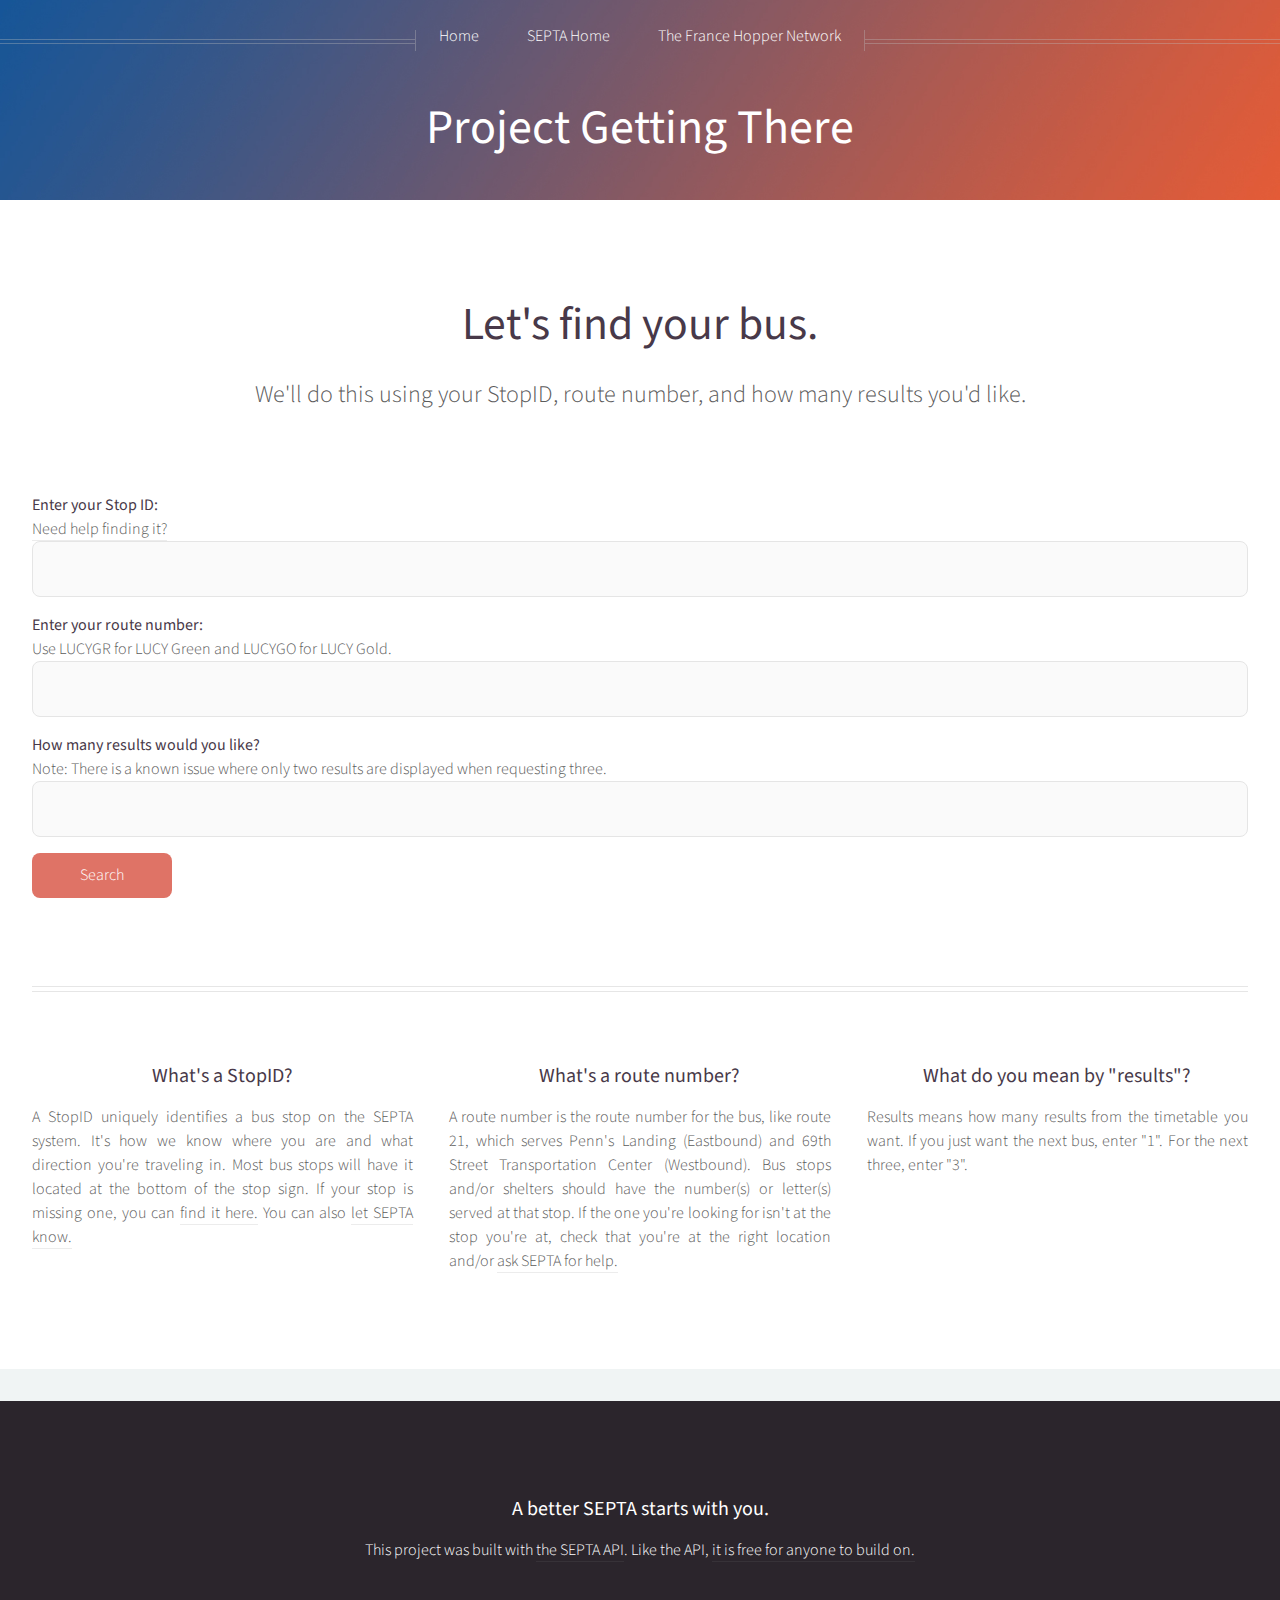
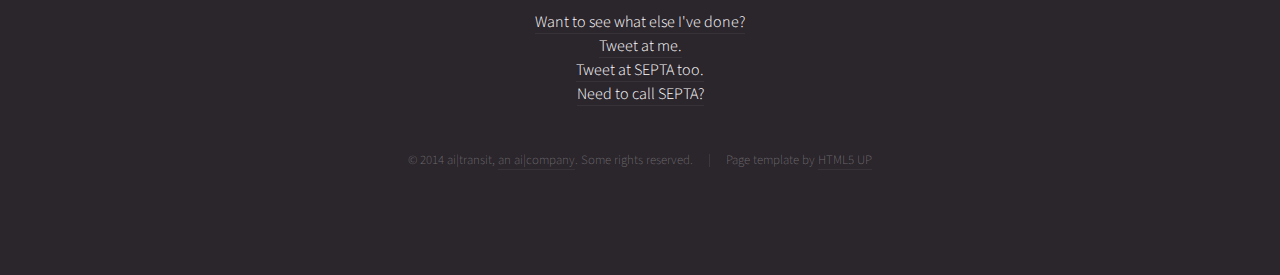
<file: index.html>
<!DOCTYPE HTML>
<!--
	Helios by HTML5 UP
	html5up.net | @n33co
	Free for personal and commercial use under the CCA 3.0 license (html5up.net/license)
-->
<html>
	<head>
		<title>Project Getting There | Home</title>
		<meta http-equiv="content-type" content="text/html; charset=utf-8" />
		<meta name="description" content="Find the next scheduled arrivals for your SEPTA bus." />
		<meta name="keywords" content="SEPTA, Philadelphia, schedules, lookup, find, bus, transit" />
		<!--[if lte IE 8]><script src="css/ie/html5shiv.js"></script><![endif]-->
		<script src="js/jquery.min.js"></script>
		<script src="js/jquery.dropotron.min.js"></script>
		<script src="js/jquery.scrolly.min.js"></script>
		<script src="js/jquery.onvisible.min.js"></script>
		<script src="js/skel.min.js"></script>
		<script src="js/skel-layers.min.js"></script>
		<script src="js/init.js"></script>
		<noscript>
			<link rel="stylesheet" href="css/skel.css" />
			<link rel="stylesheet" href="css/style.css" />
			<link rel="stylesheet" href="css/style-desktop.css" />
			<link rel="stylesheet" href="css/style-noscript.css" />
		</noscript>
		<!--[if lte IE 8]><link rel="stylesheet" href="css/ie/v8.css" /><![endif]-->
	</head>
	<body class="no-sidebar">

		<!-- Header -->
			<div id="header">

				<!-- Inner -->
					<div class="inner">
						<header>
							<h1><a href="index.html" id="logo">Project Getting There</a></h1>
						</header>
					</div>
				
				<!-- Nav -->
					<nav id="nav">
						<ul>
							<li><a href="index.html">Home</a></li>
							<li><a href="http://septa.org">SEPTA Home</a></li>
							<li><a href="http://fhnwrk.com">The France Hopper Network</a></li>
						</ul>
					</nav>

			</div>
			
		<!-- Main -->
			<div class="wrapper style1">

				<div class="container">
					<article id="main" class="special">
						<header>
							<h2>Let's find your bus.</h2>
							<p>
								We'll do this using your StopID, route number, and how many results you'd like.
							</p>
						</header>
						<section>
							<form action="results.php" name="input">
							<p>
								<strong>Enter your Stop ID:</strong><br />
								<a href="http://www3.septa.org/stops/" target="_blank">Need help finding it?</a><br />
								<input type="text" name="stopID" class="input">
							</p>
							<p>
								<strong>Enter your route number:</strong><br/ >
								Use LUCYGR for LUCY Green and LUCYGO for LUCY Gold.<br />
								<!-- Coming soon -->
								<!-- Leave blank if you don't want to fliter by route<br /> -->
								<input type="text" name="routeNo" class="input">
							</p>
							<p>
								<strong>How many results would you like?</strong><br />
								Note: There is a known issue where only two results are displayed when requesting three.<br />
								<input type="text" name="arrivalsLimit" class="input">
							</p>
							<p><input type="submit" value="Search" method="GET" formaction="results.php" /></p>
							</form>
						</section>
					</article>
					<hr />
					<div class="row">
						<article class="4u special">
							<header>
								<h3>What's a StopID?</h3>
							</header>
							<p>
								A StopID uniquely identifies a bus stop on the SEPTA system. It's how we know where you are and what direction you're traveling in. Most bus stops will have it located at the bottom of the stop sign. If your stop is missing one, you can <a href="http://www3.septa.org/stops/" target="_blank">find it here.</a> You can also <a href="http://twitter.com/septa_social" target="_blank">let SEPTA know.</a>
							</p>
						</article>
						<article class="4u special">	
							<header>
								<h3>What's a route number?</h3>
							</header>
							<p>
								A route number is the route number for the bus, like route 21, which serves Penn's Landing (Eastbound) and 69th Street Transportation Center (Westbound). Bus stops and/or shelters should have the number(s) or letter(s) served at that stop. If the one you're looking for isn't at the stop you're at, check that you're at the right location and/or <a href="http://twitter.com/septa_social" target="_blank">ask SEPTA for help.</a>
							</p>
						</article>
						<article class="4u special">
							
							<header>
								<h3>What do you mean by "results"?</h3>
							</header>
							<p>
								Results means how many results from the timetable you want. If you just want the next bus, enter "1". For the next three, enter "3".
							</p>
						</article>
					</div>
				</div>

			</div>

		<!-- Footer -->
			<div id="footer">
				<div class="container">
					<div class="row">
						<div class="12u">
							<!-- Contact -->
								<section class="contact">
									<header>
										<h3>A better SEPTA starts with you.</h3>
									</header>
									<p>This project was built with <a href="http://www3.septa.org/api/" target="_blank">the SEPTA API</a>. Like the API, <a href="https://github.com/francehopper/Project-Getting-There" target="_blank">it is free for anyone to build on.</a></p>
									<ul>
									<li><a href="http://fhnwrk.com/projects" target="_blank">Want to see what else I've done?</a></li>
									<li><a href="https://twitter.com/francehopper" target="_blank">Tweet at me.</a></li>
									<li><a href="http://twitter.com/septa_social" target="_blank">Tweet at SEPTA too.</a></li>
									<li><a href="tel:+12155807800">Need to call SEPTA?</a></li>
									</ul>
								</section>
							
							<!-- Copyright -->
								<div class="copyright">
									<ul class="menu">
										<li>&copy; 2014 ai|transit, <a href="http://fhnwrk.com/about/company/" target="_blank">an ai|company</a>. Some rights reserved.</li><li>Page template by <a href="http://html5up.net" target="_blank">HTML5 UP</a></li>
									</ul>
								</div>
							
						</div>
					
					</div>
				</div>
			</div>

	</body>
</html>
</file>
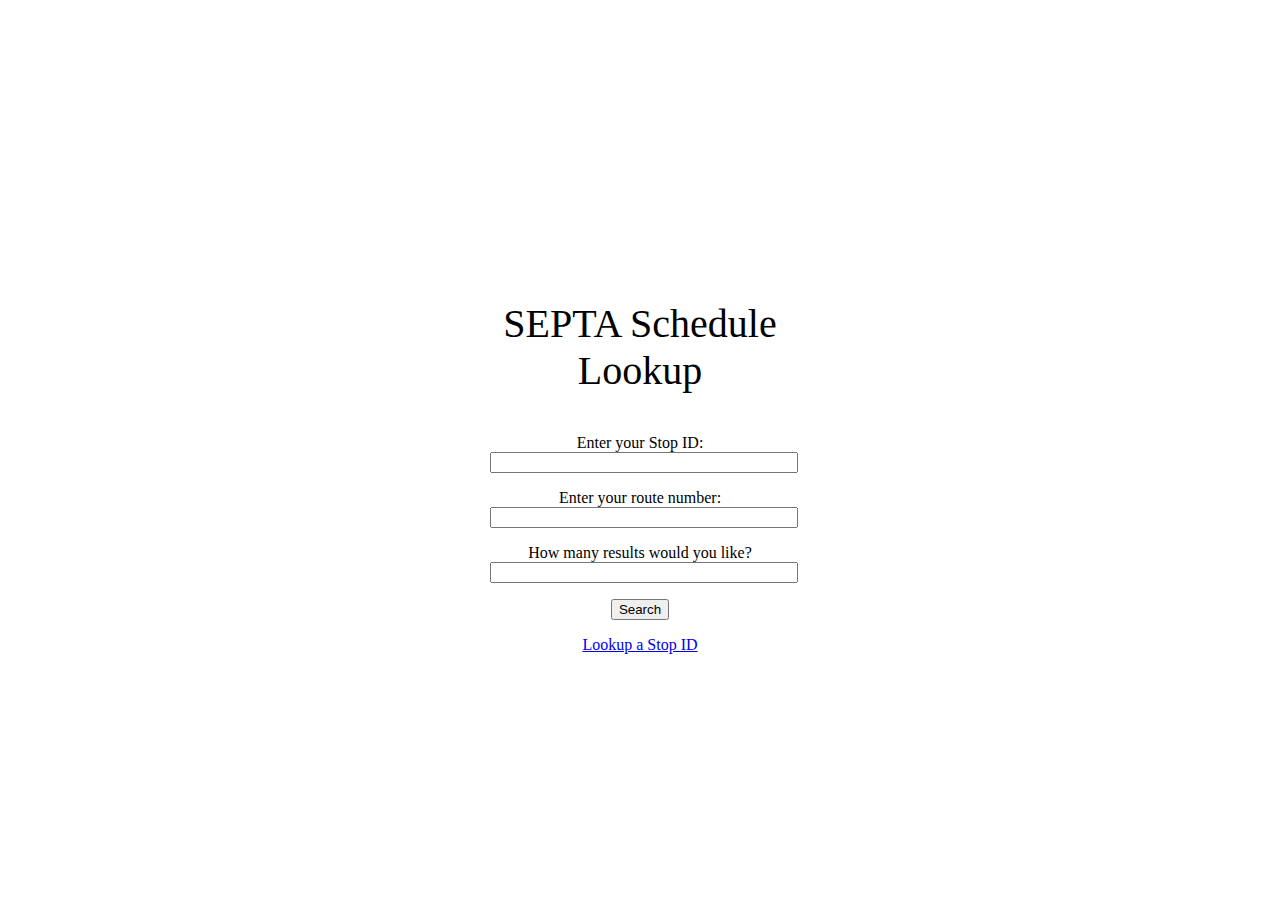
<file: classic/index.html>
<!DOCTYPE html>
<html>
<head>
<link rel="stylesheet" type="text/css" href="main.css">
<title>Project Getting There</title>
</head>
<body>
<div class="div">
	<form action="results.php" name="input">
		<p class="search">SEPTA Schedule Lookup</p> 
		<p>Enter your Stop ID: <input type="text" name="stopID" class="input"><br /></p>
		<p>Enter your route number: <input type="text" name="routeNo" class="input"><br /></p>
		<p>How many results would you like? <input type="text" name="arrivalsLimit" class="input"><br /></p>
		<p><input type="submit" value="Search" method="GET" formaction="results.php" /></p>
		<p><a href="http://www3.septa.org/stops/">Lookup a Stop ID</a></p>
	</form>
	<!-- <img src="test.gif"> -->
<!-- 	<p>Designed and engineered by Gregory Woods and <a href="http://twitter.com/francehopper">Stephen Weber</a> in Philadelphia.</p>
	<p>Powered by the Twitter API, TwitterOAuth, OS X Yosemite SE, and XAMPP.</p> -->
</div>

</body>
</html>
</file>
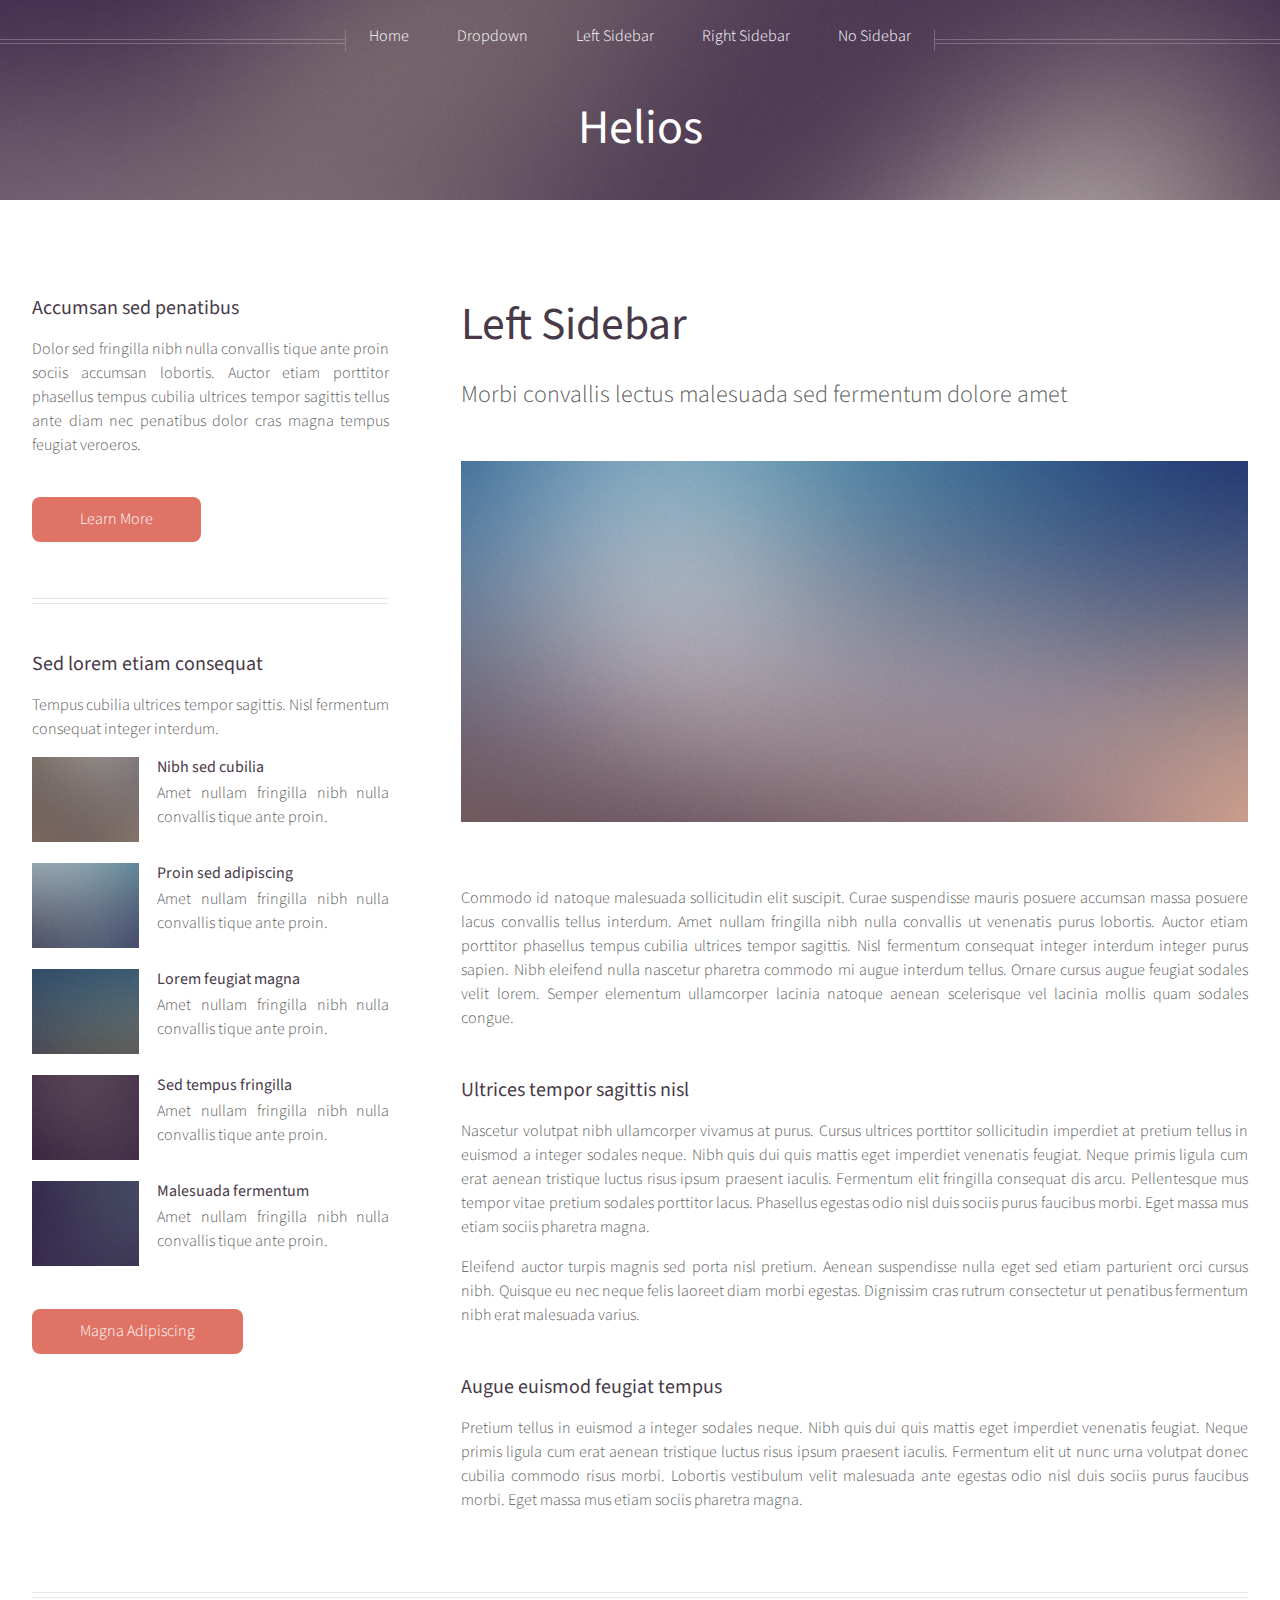
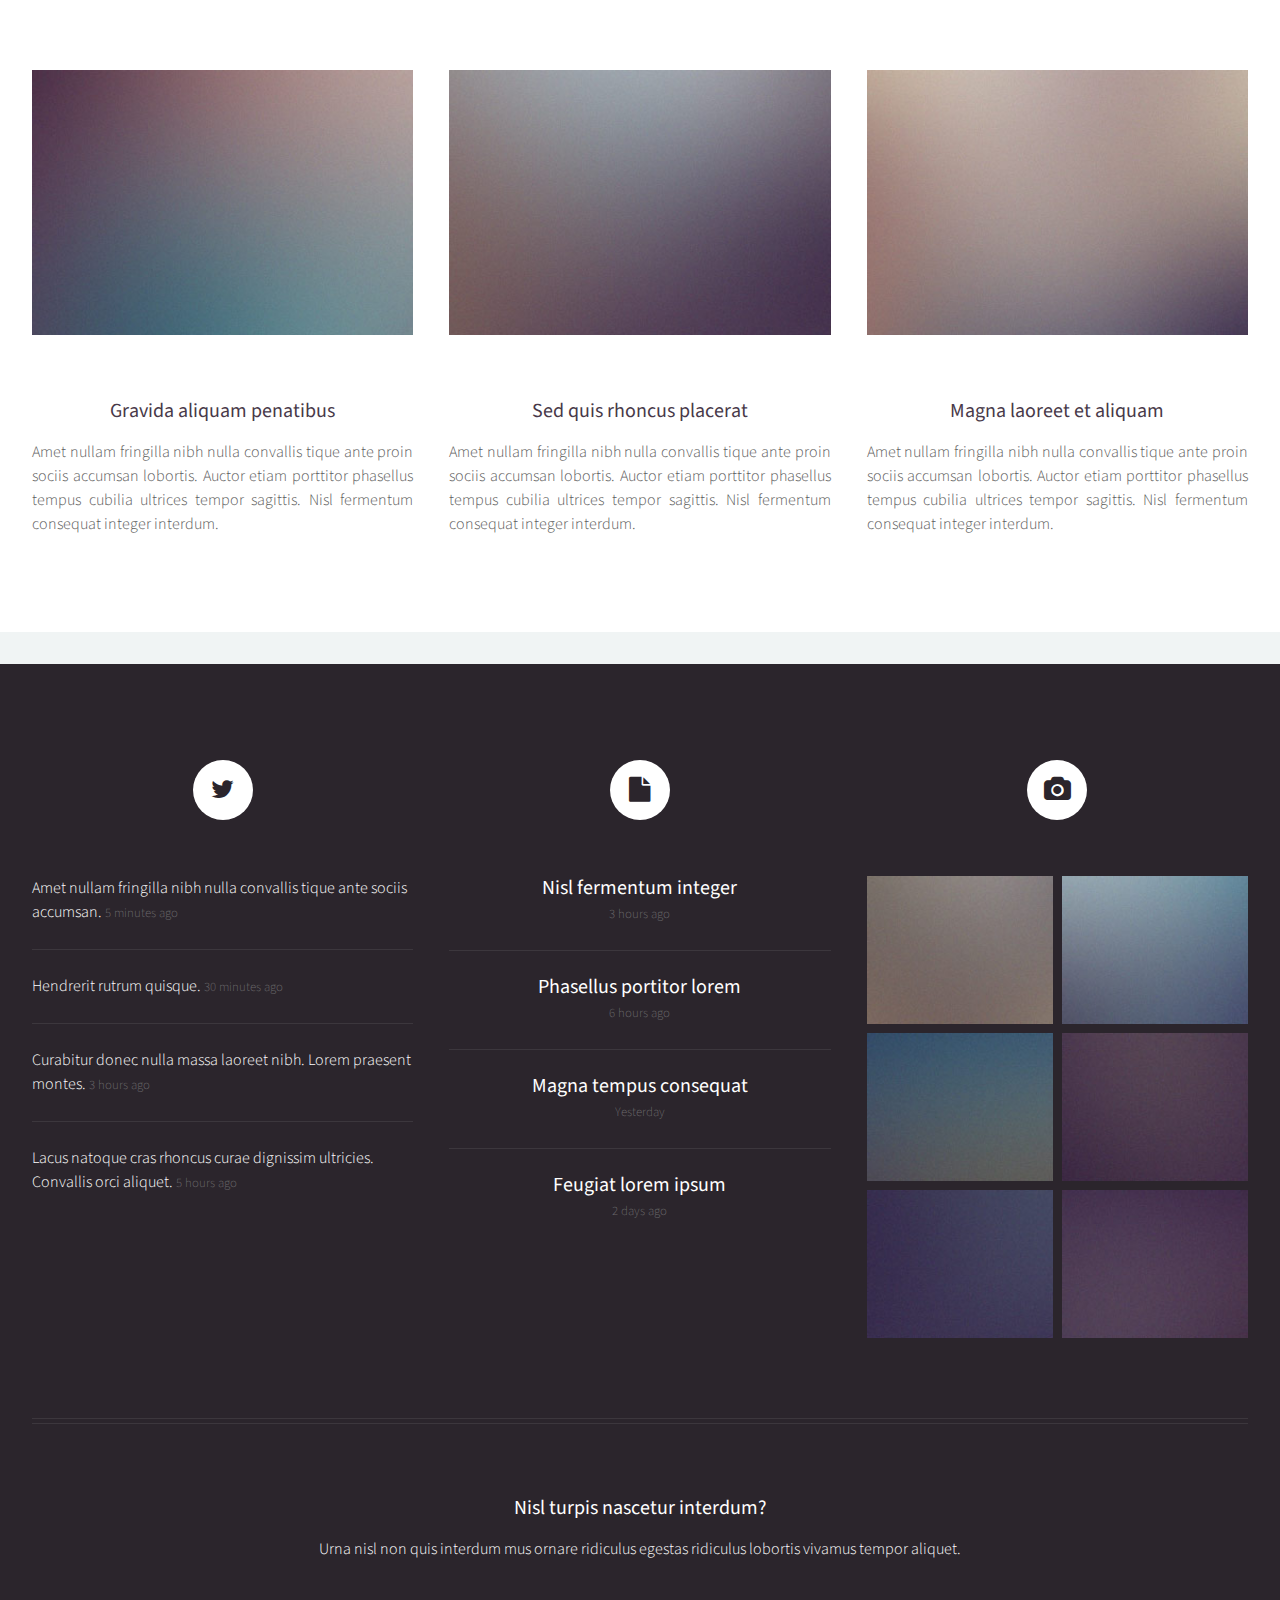
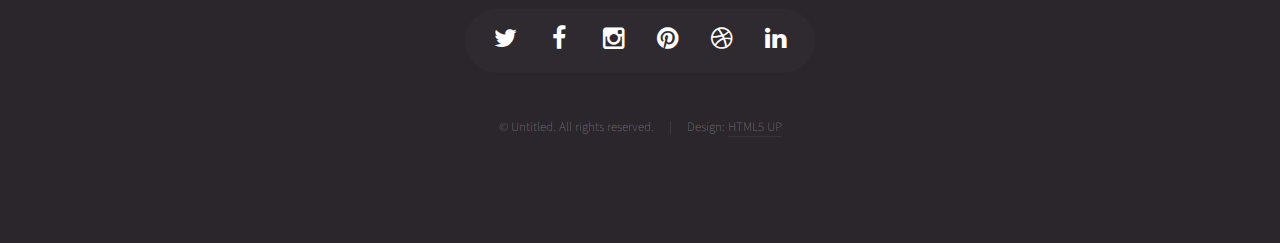
<file: Mod/left-sidebar.html>
<!DOCTYPE HTML>
<!--
	Helios by HTML5 UP
	html5up.net | @n33co
	Free for personal and commercial use under the CCA 3.0 license (html5up.net/license)
-->
<html>
	<head>
		<title>Left Sidebar - Helios by HTML5 UP</title>
		<meta http-equiv="content-type" content="text/html; charset=utf-8" />
		<meta name="description" content="" />
		<meta name="keywords" content="" />
		<!--[if lte IE 8]><script src="css/ie/html5shiv.js"></script><![endif]-->
		<script src="js/jquery.min.js"></script>
		<script src="js/jquery.dropotron.min.js"></script>
		<script src="js/jquery.scrolly.min.js"></script>
		<script src="js/jquery.onvisible.min.js"></script>
		<script src="js/skel.min.js"></script>
		<script src="js/skel-layers.min.js"></script>
		<script src="js/init.js"></script>
		<noscript>
			<link rel="stylesheet" href="css/skel.css" />
			<link rel="stylesheet" href="css/style.css" />
			<link rel="stylesheet" href="css/style-desktop.css" />
			<link rel="stylesheet" href="css/style-noscript.css" />
		</noscript>
		<!--[if lte IE 8]><link rel="stylesheet" href="css/ie/v8.css" /><![endif]-->
	</head>
	<body class="left-sidebar">

		<!-- Header -->
			<div id="header">

				<!-- Inner -->
					<div class="inner">
						<header>
							<h1><a href="index.html" id="logo">Helios</a></h1>
						</header>
					</div>
				
				<!-- Nav -->
					<nav id="nav">
						<ul>
							<li><a href="index.html">Home</a></li>
							<li>
								<a href="">Dropdown</a>
								<ul>
									<li><a href="#">Lorem ipsum dolor</a></li>
									<li><a href="#">Magna phasellus</a></li>
									<li><a href="#">Etiam dolore nisl</a></li>
									<li>
										<a href="">And a submenu &hellip;</a>
										<ul>
											<li><a href="#">Lorem ipsum dolor</a></li>
											<li><a href="#">Phasellus consequat</a></li>
											<li><a href="#">Magna phasellus</a></li>
											<li><a href="#">Etiam dolore nisl</a></li>
										</ul>
									</li>
									<li><a href="#">Veroeros feugiat</a></li>
								</ul>
							</li>
							<li><a href="left-sidebar.html">Left Sidebar</a></li>
							<li><a href="right-sidebar.html">Right Sidebar</a></li>
							<li><a href="no-sidebar.html">No Sidebar</a></li>
						</ul>
					</nav>

			</div>
			
		<!-- Main -->
			<div class="wrapper style1">

				<div class="container">
					<div class="row double">
						<div class="4u" id="sidebar">
							<hr class="first" />
							<section>
								<header>
									<h3><a href="#">Accumsan sed penatibus</a></h3>
								</header>
								<p>
									Dolor sed fringilla nibh nulla convallis tique ante proin sociis accumsan lobortis. Auctor etiam
									porttitor phasellus tempus cubilia ultrices tempor sagittis  tellus ante diam nec penatibus dolor cras
									magna tempus feugiat veroeros.
								</p>
								<footer>
									<a href="#" class="button">Learn More</a>
								</footer>
							</section>
							<hr />
							<section>
								<header>
									<h3><a href="#">Sed lorem etiam consequat</a></h3>
								</header>
								<p>
									Tempus cubilia ultrices tempor sagittis. Nisl fermentum consequat integer interdum.
								</p>
								<div class="row half no-collapse">
									<div class="4u">
										<a href="#" class="image fit"><img src="images/pic10.jpg" alt="" /></a>
									</div>
									<div class="8u">
										<h4>Nibh sed cubilia</h4>
										<p>
											Amet nullam fringilla nibh nulla convallis tique ante proin.
										</p>
									</div>
								</div>
								<div class="row half no-collapse">
									<div class="4u">
										<a href="#" class="image fit"><img src="images/pic11.jpg" alt="" /></a>
									</div>
									<div class="8u">
										<h4>Proin sed adipiscing</h4>
										<p>
											Amet nullam fringilla nibh nulla convallis tique ante proin.
										</p>
									</div>
								</div>
								<div class="row half no-collapse">
									<div class="4u">
										<a href="#" class="image fit"><img src="images/pic12.jpg" alt="" /></a>
									</div>
									<div class="8u">
										<h4>Lorem feugiat magna</h4>
										<p>
											Amet nullam fringilla nibh nulla convallis tique ante proin.
										</p>
									</div>
								</div>
								<div class="row half no-collapse">
									<div class="4u">
										<a href="#" class="image fit"><img src="images/pic13.jpg" alt="" /></a>
									</div>
									<div class="8u">
										<h4>Sed tempus fringilla</h4>
										<p>
											Amet nullam fringilla nibh nulla convallis tique ante proin.
										</p>
									</div>
								</div>
								<div class="row half no-collapse">
									<div class="4u">
										<a href="#" class="image fit"><img src="images/pic14.jpg" alt="" /></a>
									</div>
									<div class="8u">
										<h4>Malesuada fermentum</h4>
										<p>
											Amet nullam fringilla nibh nulla convallis tique ante proin.
										</p>
									</div>
								</div>
								<footer>
									<a href="#" class="button">Magna Adipiscing</a>
								</footer>
							</section>
						</div>
						<div class="8u skel-cell-important" id="content">
							<article id="main">
								<header>
									<h2><a href="#">Left Sidebar</a></h2>
									<p>
										Morbi convallis lectus malesuada sed fermentum dolore amet
									</p>
								</header>
								<a href="#" class="image featured"><img src="images/pic06.jpg" alt="" /></a>
								<p>
									Commodo id natoque malesuada sollicitudin elit suscipit. Curae suspendisse mauris posuere accumsan massa 
									posuere lacus convallis tellus interdum. Amet nullam fringilla nibh nulla convallis ut venenatis purus 
									lobortis. Auctor etiam porttitor phasellus tempus cubilia ultrices tempor sagittis. Nisl fermentum 
									consequat integer interdum integer purus sapien. Nibh eleifend nulla nascetur pharetra commodo mi augue 
									interdum tellus. Ornare cursus augue feugiat sodales velit lorem. Semper elementum ullamcorper lacinia 
									natoque aenean scelerisque vel lacinia mollis quam sodales congue.
								</p>
								<section>
									<header>
										<h3>Ultrices tempor sagittis nisl</h3>
									</header>
									<p>
										Nascetur volutpat nibh ullamcorper vivamus at purus. Cursus ultrices porttitor sollicitudin imperdiet
										at pretium tellus in euismod a integer sodales neque. Nibh quis dui quis mattis eget imperdiet venenatis 
										feugiat. Neque primis ligula cum erat aenean tristique luctus risus ipsum praesent iaculis. Fermentum elit 
										fringilla consequat dis arcu. Pellentesque mus tempor vitae pretium sodales porttitor lacus. Phasellus 
										egestas odio nisl duis sociis purus faucibus morbi. Eget massa mus etiam sociis pharetra magna. 
									</p>
									<p>
										Eleifend auctor turpis magnis sed porta nisl pretium. Aenean suspendisse nulla eget sed etiam parturient 
										orci cursus nibh. Quisque eu nec neque felis laoreet diam morbi egestas. Dignissim cras rutrum consectetur 
										ut penatibus fermentum nibh erat malesuada varius. 
									</p>
								</section>
								<section>
									<header>
										<h3>Augue euismod feugiat tempus</h3>
									</header>
									<p>
										Pretium tellus in euismod a integer sodales neque. Nibh quis dui quis mattis eget imperdiet venenatis 
										feugiat. Neque primis ligula cum erat aenean tristique luctus risus ipsum praesent iaculis. Fermentum elit 
										ut nunc urna volutpat donec cubilia commodo risus morbi. Lobortis vestibulum velit malesuada ante 
										egestas odio nisl duis sociis purus faucibus morbi. Eget massa mus etiam sociis pharetra magna. 
									</p>
								</section>
							</article>
						</div>
					</div>
					<hr />
					<div class="row">
						<article class="4u special">
							<a href="#" class="image featured"><img src="images/pic07.jpg" alt="" /></a>
							<header>
								<h3><a href="#">Gravida aliquam penatibus</a></h3>
							</header>
							<p>
								Amet nullam fringilla nibh nulla convallis tique ante proin sociis accumsan lobortis. Auctor etiam
								porttitor phasellus tempus cubilia ultrices tempor sagittis. Nisl fermentum consequat integer interdum.
							</p>
						</article>
						<article class="4u special">
							<a href="#" class="image featured"><img src="images/pic08.jpg" alt="" /></a>
							<header>
								<h3><a href="#">Sed quis rhoncus placerat</a></h3>
							</header>
							<p>
								Amet nullam fringilla nibh nulla convallis tique ante proin sociis accumsan lobortis. Auctor etiam
								porttitor phasellus tempus cubilia ultrices tempor sagittis. Nisl fermentum consequat integer interdum.
							</p>
						</article>
						<article class="4u special">
							<a href="#" class="image featured"><img src="images/pic09.jpg" alt="" /></a>
							<header>
								<h3><a href="#">Magna laoreet et aliquam</a></h3>
							</header>
							<p>
								Amet nullam fringilla nibh nulla convallis tique ante proin sociis accumsan lobortis. Auctor etiam
								porttitor phasellus tempus cubilia ultrices tempor sagittis. Nisl fermentum consequat integer interdum.
							</p>
						</article>
					</div>
				</div>

			</div>

		<!-- Footer -->
			<div id="footer">
				<div class="container">
					<div class="row">
						
						<!-- Tweets -->
							<section class="4u">
								<header>
									<h2 class="icon fa-twitter circled"><span class="label">Tweets</span></h2>
								</header>
								<ul class="divided">
									<li>
										<article class="tweet">
											Amet nullam fringilla nibh nulla convallis tique ante sociis accumsan.
											<span class="timestamp">5 minutes ago</span>
										</article>
									</li>
									<li>
										<article class="tweet">
											Hendrerit rutrum quisque.
											<span class="timestamp">30 minutes ago</span>
										</article>
									</li>
									<li>
										<article class="tweet">
											Curabitur donec nulla massa laoreet nibh. Lorem praesent montes.
											<span class="timestamp">3 hours ago</span>
										</article>
									</li>
									<li>
										<article class="tweet">
											Lacus natoque cras rhoncus curae dignissim ultricies. Convallis orci aliquet.
											<span class="timestamp">5 hours ago</span>
										</article>
									</li>
								</ul>
							</section>

						<!-- Posts -->
							<section class="4u">
								<header>
									<h2 class="icon fa-file circled"><span class="label">Posts</span></h2>
								</header>
								<ul class="divided">
									<li>
										<article class="post stub">
											<header>
												<h3><a href="#">Nisl fermentum integer</a></h3>
											</header>
											<span class="timestamp">3 hours ago</span>
										</article>
									</li>
									<li>
										<article class="post stub">
											<header>
												<h3><a href="#">Phasellus portitor lorem</a></h3>
											</header>
											<span class="timestamp">6 hours ago</span>
										</article>
									</li>
									<li>
										<article class="post stub">
											<header>
												<h3><a href="#">Magna tempus consequat</a></h3>
											</header>
											<span class="timestamp">Yesterday</span>
										</article>
									</li>
									<li>
										<article class="post stub">
											<header>
												<h3><a href="#">Feugiat lorem ipsum</a></h3>
											</header>
											<span class="timestamp">2 days ago</span>
										</article>
									</li>
								</ul>
							</section>

						<!-- Photos -->
							<section class="4u">
								<header>
									<h2 class="icon fa-camera circled"><span class="label">Photos</span></h2>
								</header>
								<div class="row quarter no-collapse">
									<div class="6u">
										<a href="#" class="image fit"><img src="images/pic10.jpg" alt="" /></a>
									</div>
									<div class="6u">
										<a href="#" class="image fit"><img src="images/pic11.jpg" alt="" /></a>
									</div>
								</div>
								<div class="row quarter no-collapse">
									<div class="6u">
										<a href="#" class="image fit"><img src="images/pic12.jpg" alt="" /></a>
									</div>
									<div class="6u">
										<a href="#" class="image fit"><img src="images/pic13.jpg" alt="" /></a>
									</div>
								</div>
								<div class="row quarter no-collapse">
									<div class="6u">
										<a href="#" class="image fit"><img src="images/pic14.jpg" alt="" /></a>
									</div>
									<div class="6u">
										<a href="#" class="image fit"><img src="images/pic15.jpg" alt="" /></a>
									</div>
								</div>
							</section>

					</div>
					<hr />
					<div class="row">
						<div class="12u">
							
							<!-- Contact -->
								<section class="contact">
									<header>
										<h3>Nisl turpis nascetur interdum?</h3>
									</header>
									<p>Urna nisl non quis interdum mus ornare ridiculus egestas ridiculus lobortis vivamus tempor aliquet.</p>
									<ul class="icons">
										<li><a href="#" class="icon fa-twitter"><span class="label">Twitter</span></a></li>
										<li><a href="#" class="icon fa-facebook"><span class="label">Facebook</span></a></li>
										<li><a href="#" class="icon fa-instagram"><span class="label">Instagram</span></a></li>
										<li><a href="#" class="icon fa-pinterest"><span class="label">Pinterest</span></a></li>
										<li><a href="#" class="icon fa-dribbble"><span class="label">Dribbble</span></a></li>
										<li><a href="#" class="icon fa-linkedin"><span class="label">Linkedin</span></a></li>
									</ul>
								</section>
							
							<!-- Copyright -->
								<div class="copyright">
									<ul class="menu">
										<li>&copy; Untitled. All rights reserved.</li><li>Design: <a href="http://html5up.net">HTML5 UP</a></li>
									</ul>
								</div>
							
						</div>
					
					</div>
				</div>
			</div>

	</body>
</html>
</file>
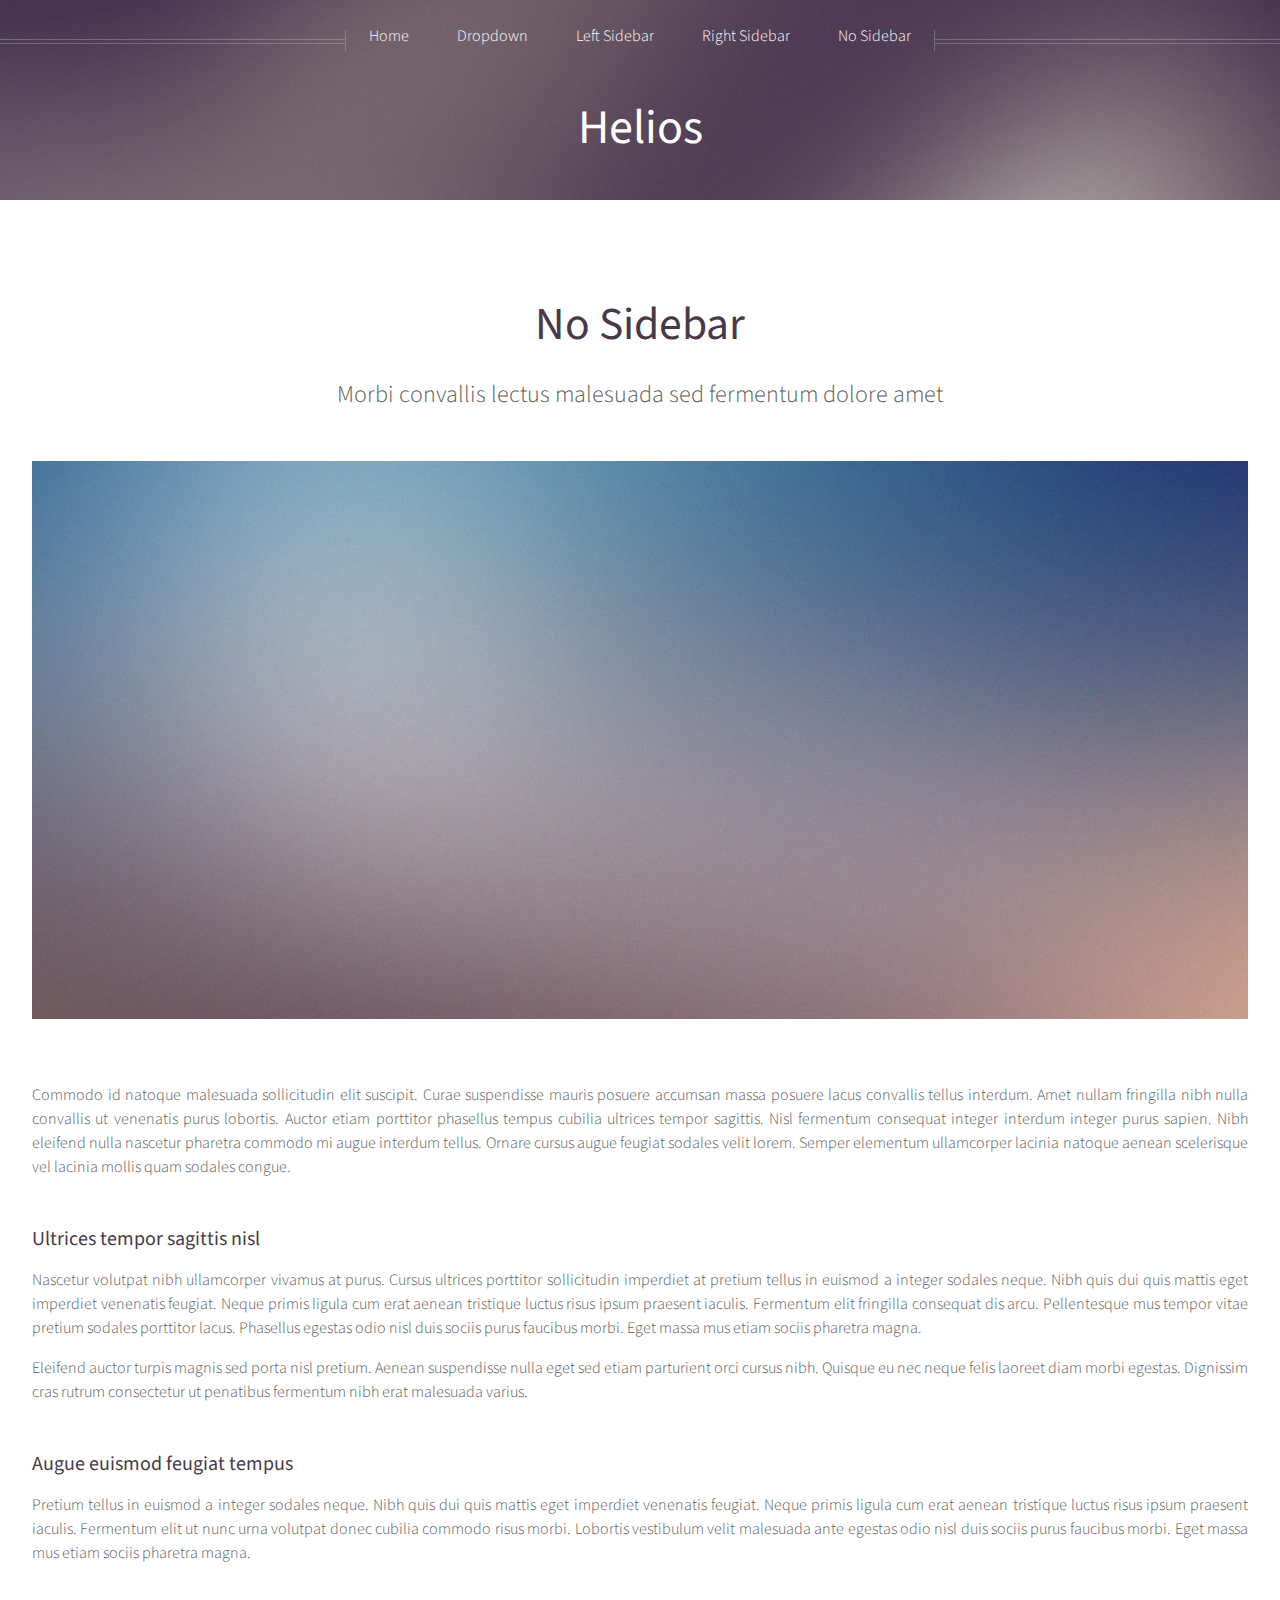
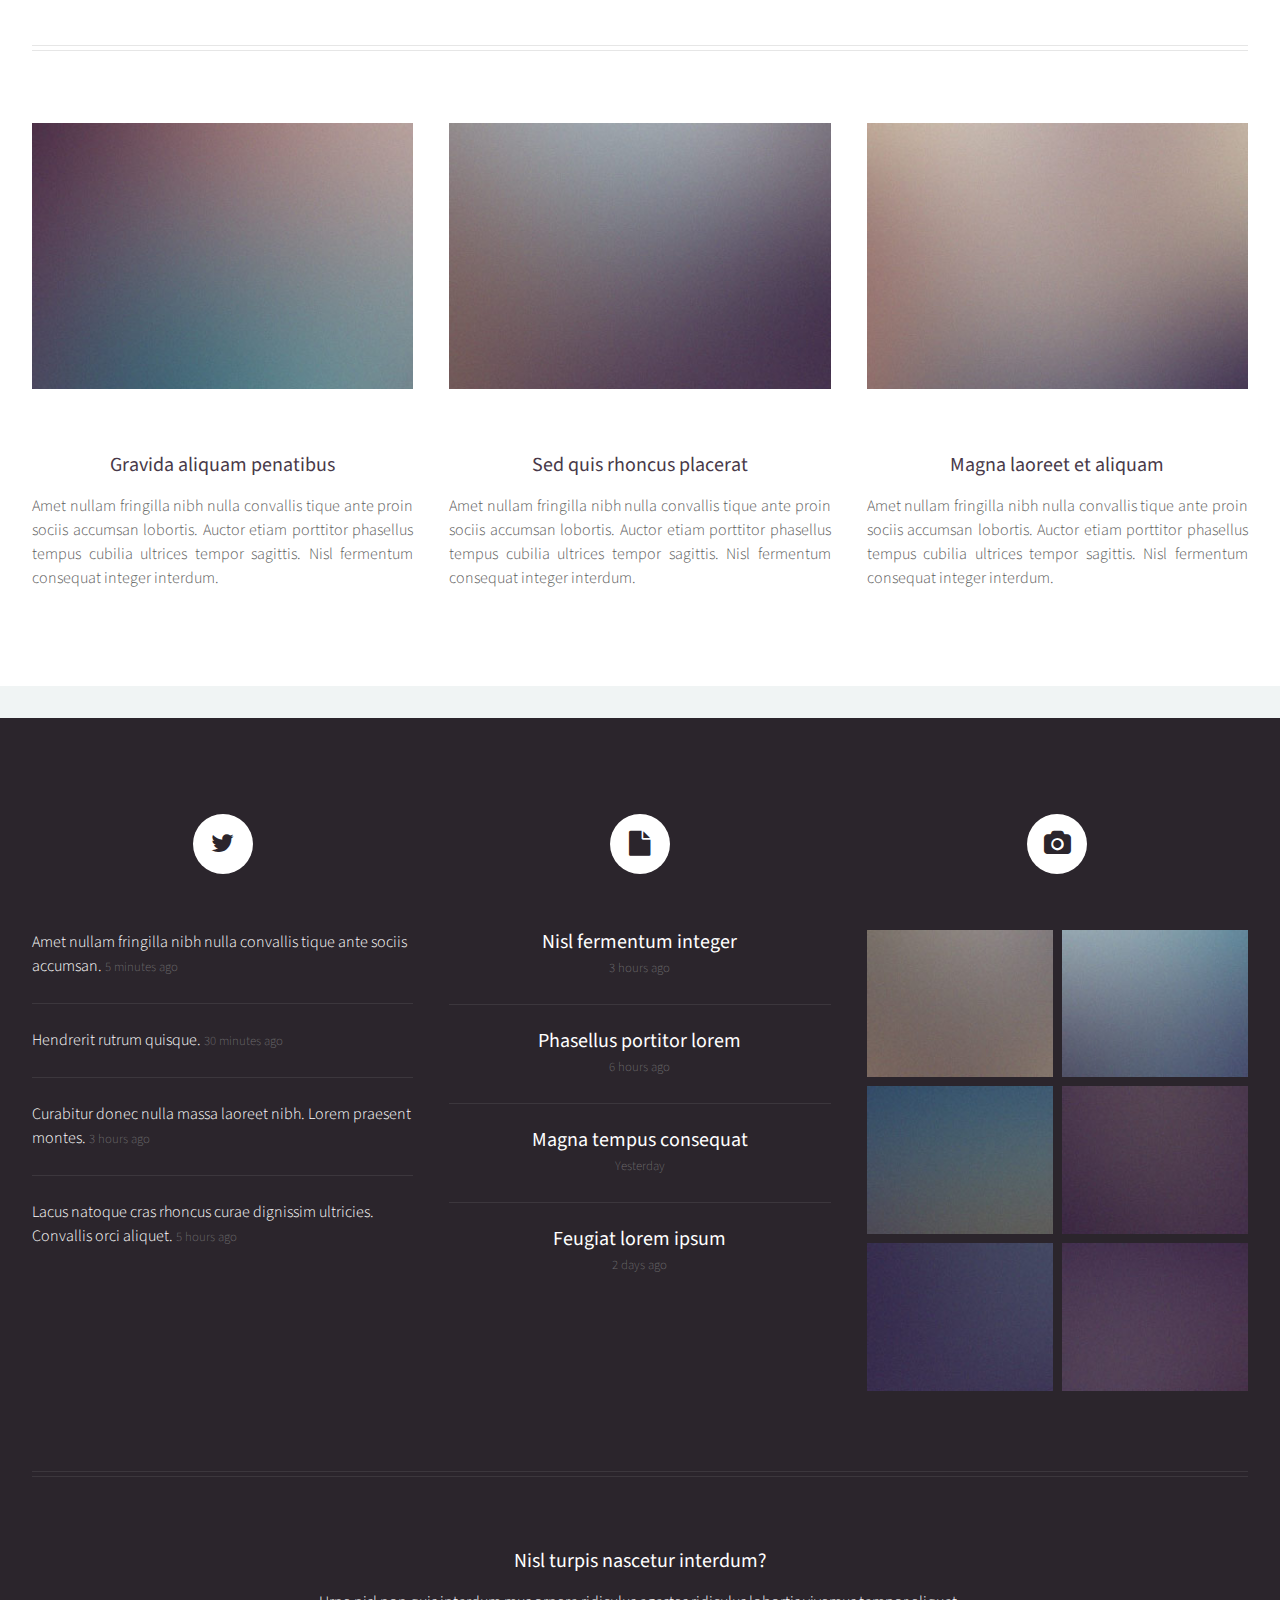
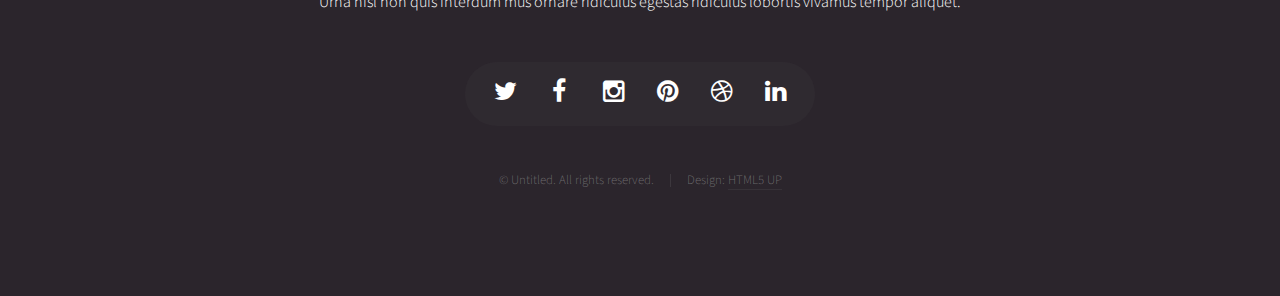
<file: Mod/no-sidebar.html>
<!DOCTYPE HTML>
<!--
	Helios by HTML5 UP
	html5up.net | @n33co
	Free for personal and commercial use under the CCA 3.0 license (html5up.net/license)
-->
<html>
	<head>
		<title>No Sidebar - Helios by HTML5 UP</title>
		<meta http-equiv="content-type" content="text/html; charset=utf-8" />
		<meta name="description" content="" />
		<meta name="keywords" content="" />
		<!--[if lte IE 8]><script src="css/ie/html5shiv.js"></script><![endif]-->
		<script src="js/jquery.min.js"></script>
		<script src="js/jquery.dropotron.min.js"></script>
		<script src="js/jquery.scrolly.min.js"></script>
		<script src="js/jquery.onvisible.min.js"></script>
		<script src="js/skel.min.js"></script>
		<script src="js/skel-layers.min.js"></script>
		<script src="js/init.js"></script>
		<noscript>
			<link rel="stylesheet" href="css/skel.css" />
			<link rel="stylesheet" href="css/style.css" />
			<link rel="stylesheet" href="css/style-desktop.css" />
			<link rel="stylesheet" href="css/style-noscript.css" />
		</noscript>
		<!--[if lte IE 8]><link rel="stylesheet" href="css/ie/v8.css" /><![endif]-->
	</head>
	<body class="no-sidebar">

		<!-- Header -->
			<div id="header">

				<!-- Inner -->
					<div class="inner">
						<header>
							<h1><a href="index.html" id="logo">Helios</a></h1>
						</header>
					</div>
				
				<!-- Nav -->
					<nav id="nav">
						<ul>
							<li><a href="index.html">Home</a></li>
							<li>
								<a href="">Dropdown</a>
								<ul>
									<li><a href="#">Lorem ipsum dolor</a></li>
									<li><a href="#">Magna phasellus</a></li>
									<li><a href="#">Etiam dolore nisl</a></li>
									<li>
										<a href="">And a submenu &hellip;</a>
										<ul>
											<li><a href="#">Lorem ipsum dolor</a></li>
											<li><a href="#">Phasellus consequat</a></li>
											<li><a href="#">Magna phasellus</a></li>
											<li><a href="#">Etiam dolore nisl</a></li>
										</ul>
									</li>
									<li><a href="#">Veroeros feugiat</a></li>
								</ul>
							</li>
							<li><a href="left-sidebar.html">Left Sidebar</a></li>
							<li><a href="right-sidebar.html">Right Sidebar</a></li>
							<li><a href="no-sidebar.html">No Sidebar</a></li>
						</ul>
					</nav>

			</div>
			
		<!-- Main -->
			<div class="wrapper style1">

				<div class="container">
					<article id="main" class="special">
						<header>
							<h2><a href="#">No Sidebar</a></h2>
							<p>
								Morbi convallis lectus malesuada sed fermentum dolore amet
							</p>
						</header>
						<a href="#" class="image featured"><img src="images/pic06.jpg" alt="" /></a>
						<p>
							Commodo id natoque malesuada sollicitudin elit suscipit. Curae suspendisse mauris posuere accumsan massa 
							posuere lacus convallis tellus interdum. Amet nullam fringilla nibh nulla convallis ut venenatis purus 
							lobortis. Auctor etiam porttitor phasellus tempus cubilia ultrices tempor sagittis. Nisl fermentum 
							consequat integer interdum integer purus sapien. Nibh eleifend nulla nascetur pharetra commodo mi augue 
							interdum tellus. Ornare cursus augue feugiat sodales velit lorem. Semper elementum ullamcorper lacinia 
							natoque aenean scelerisque vel lacinia mollis quam sodales congue.
						</p>
						<section>
							<header>
								<h3>Ultrices tempor sagittis nisl</h3>
							</header>
							<p>
								Nascetur volutpat nibh ullamcorper vivamus at purus. Cursus ultrices porttitor sollicitudin imperdiet
								at pretium tellus in euismod a integer sodales neque. Nibh quis dui quis mattis eget imperdiet venenatis 
								feugiat. Neque primis ligula cum erat aenean tristique luctus risus ipsum praesent iaculis. Fermentum elit 
								fringilla consequat dis arcu. Pellentesque mus tempor vitae pretium sodales porttitor lacus. Phasellus 
								egestas odio nisl duis sociis purus faucibus morbi. Eget massa mus etiam sociis pharetra magna. 
							</p>
							<p>
								Eleifend auctor turpis magnis sed porta nisl pretium. Aenean suspendisse nulla eget sed etiam parturient 
								orci cursus nibh. Quisque eu nec neque felis laoreet diam morbi egestas. Dignissim cras rutrum consectetur 
								ut penatibus fermentum nibh erat malesuada varius. 
							</p>
						</section>
						<section>
							<header>
								<h3>Augue euismod feugiat tempus</h3>
							</header>
							<p>
								Pretium tellus in euismod a integer sodales neque. Nibh quis dui quis mattis eget imperdiet venenatis 
								feugiat. Neque primis ligula cum erat aenean tristique luctus risus ipsum praesent iaculis. Fermentum elit 
								ut nunc urna volutpat donec cubilia commodo risus morbi. Lobortis vestibulum velit malesuada ante 
								egestas odio nisl duis sociis purus faucibus morbi. Eget massa mus etiam sociis pharetra magna. 
							</p>
						</section>
					</article>
					<hr />
					<div class="row">
						<article class="4u special">
							<a href="#" class="image featured"><img src="images/pic07.jpg" alt="" /></a>
							<header>
								<h3><a href="#">Gravida aliquam penatibus</a></h3>
							</header>
							<p>
								Amet nullam fringilla nibh nulla convallis tique ante proin sociis accumsan lobortis. Auctor etiam
								porttitor phasellus tempus cubilia ultrices tempor sagittis. Nisl fermentum consequat integer interdum.
							</p>
						</article>
						<article class="4u special">
							<a href="#" class="image featured"><img src="images/pic08.jpg" alt="" /></a>
							<header>
								<h3><a href="#">Sed quis rhoncus placerat</a></h3>
							</header>
							<p>
								Amet nullam fringilla nibh nulla convallis tique ante proin sociis accumsan lobortis. Auctor etiam
								porttitor phasellus tempus cubilia ultrices tempor sagittis. Nisl fermentum consequat integer interdum.
							</p>
						</article>
						<article class="4u special">
							<a href="#" class="image featured"><img src="images/pic09.jpg" alt="" /></a>
							<header>
								<h3><a href="#">Magna laoreet et aliquam</a></h3>
							</header>
							<p>
								Amet nullam fringilla nibh nulla convallis tique ante proin sociis accumsan lobortis. Auctor etiam
								porttitor phasellus tempus cubilia ultrices tempor sagittis. Nisl fermentum consequat integer interdum.
							</p>
						</article>
					</div>
				</div>

			</div>

		<!-- Footer -->
			<div id="footer">
				<div class="container">
					<div class="row">
						
						<!-- Tweets -->
							<section class="4u">
								<header>
									<h2 class="icon fa-twitter circled"><span class="label">Tweets</span></h2>
								</header>
								<ul class="divided">
									<li>
										<article class="tweet">
											Amet nullam fringilla nibh nulla convallis tique ante sociis accumsan.
											<span class="timestamp">5 minutes ago</span>
										</article>
									</li>
									<li>
										<article class="tweet">
											Hendrerit rutrum quisque.
											<span class="timestamp">30 minutes ago</span>
										</article>
									</li>
									<li>
										<article class="tweet">
											Curabitur donec nulla massa laoreet nibh. Lorem praesent montes.
											<span class="timestamp">3 hours ago</span>
										</article>
									</li>
									<li>
										<article class="tweet">
											Lacus natoque cras rhoncus curae dignissim ultricies. Convallis orci aliquet.
											<span class="timestamp">5 hours ago</span>
										</article>
									</li>
								</ul>
							</section>

						<!-- Posts -->
							<section class="4u">
								<header>
									<h2 class="icon fa-file circled"><span class="label">Posts</span></h2>
								</header>
								<ul class="divided">
									<li>
										<article class="post stub">
											<header>
												<h3><a href="#">Nisl fermentum integer</a></h3>
											</header>
											<span class="timestamp">3 hours ago</span>
										</article>
									</li>
									<li>
										<article class="post stub">
											<header>
												<h3><a href="#">Phasellus portitor lorem</a></h3>
											</header>
											<span class="timestamp">6 hours ago</span>
										</article>
									</li>
									<li>
										<article class="post stub">
											<header>
												<h3><a href="#">Magna tempus consequat</a></h3>
											</header>
											<span class="timestamp">Yesterday</span>
										</article>
									</li>
									<li>
										<article class="post stub">
											<header>
												<h3><a href="#">Feugiat lorem ipsum</a></h3>
											</header>
											<span class="timestamp">2 days ago</span>
										</article>
									</li>
								</ul>
							</section>

						<!-- Photos -->
							<section class="4u">
								<header>
									<h2 class="icon fa-camera circled"><span class="label">Photos</span></h2>
								</header>
								<div class="row quarter no-collapse">
									<div class="6u">
										<a href="#" class="image fit"><img src="images/pic10.jpg" alt="" /></a>
									</div>
									<div class="6u">
										<a href="#" class="image fit"><img src="images/pic11.jpg" alt="" /></a>
									</div>
								</div>
								<div class="row quarter no-collapse">
									<div class="6u">
										<a href="#" class="image fit"><img src="images/pic12.jpg" alt="" /></a>
									</div>
									<div class="6u">
										<a href="#" class="image fit"><img src="images/pic13.jpg" alt="" /></a>
									</div>
								</div>
								<div class="row quarter no-collapse">
									<div class="6u">
										<a href="#" class="image fit"><img src="images/pic14.jpg" alt="" /></a>
									</div>
									<div class="6u">
										<a href="#" class="image fit"><img src="images/pic15.jpg" alt="" /></a>
									</div>
								</div>
							</section>

					</div>
					<hr />
					<div class="row">
						<div class="12u">
							
							<!-- Contact -->
								<section class="contact">
									<header>
										<h3>Nisl turpis nascetur interdum?</h3>
									</header>
									<p>Urna nisl non quis interdum mus ornare ridiculus egestas ridiculus lobortis vivamus tempor aliquet.</p>
									<ul class="icons">
										<li><a href="#" class="icon fa-twitter"><span class="label">Twitter</span></a></li>
										<li><a href="#" class="icon fa-facebook"><span class="label">Facebook</span></a></li>
										<li><a href="#" class="icon fa-instagram"><span class="label">Instagram</span></a></li>
										<li><a href="#" class="icon fa-pinterest"><span class="label">Pinterest</span></a></li>
										<li><a href="#" class="icon fa-dribbble"><span class="label">Dribbble</span></a></li>
										<li><a href="#" class="icon fa-linkedin"><span class="label">Linkedin</span></a></li>
									</ul>
								</section>
							
							<!-- Copyright -->
								<div class="copyright">
									<ul class="menu">
										<li>&copy; Untitled. All rights reserved.</li><li>Design: <a href="http://html5up.net">HTML5 UP</a></li>
									</ul>
								</div>
							
						</div>
					
					</div>
				</div>
			</div>

	</body>
</html>
</file>
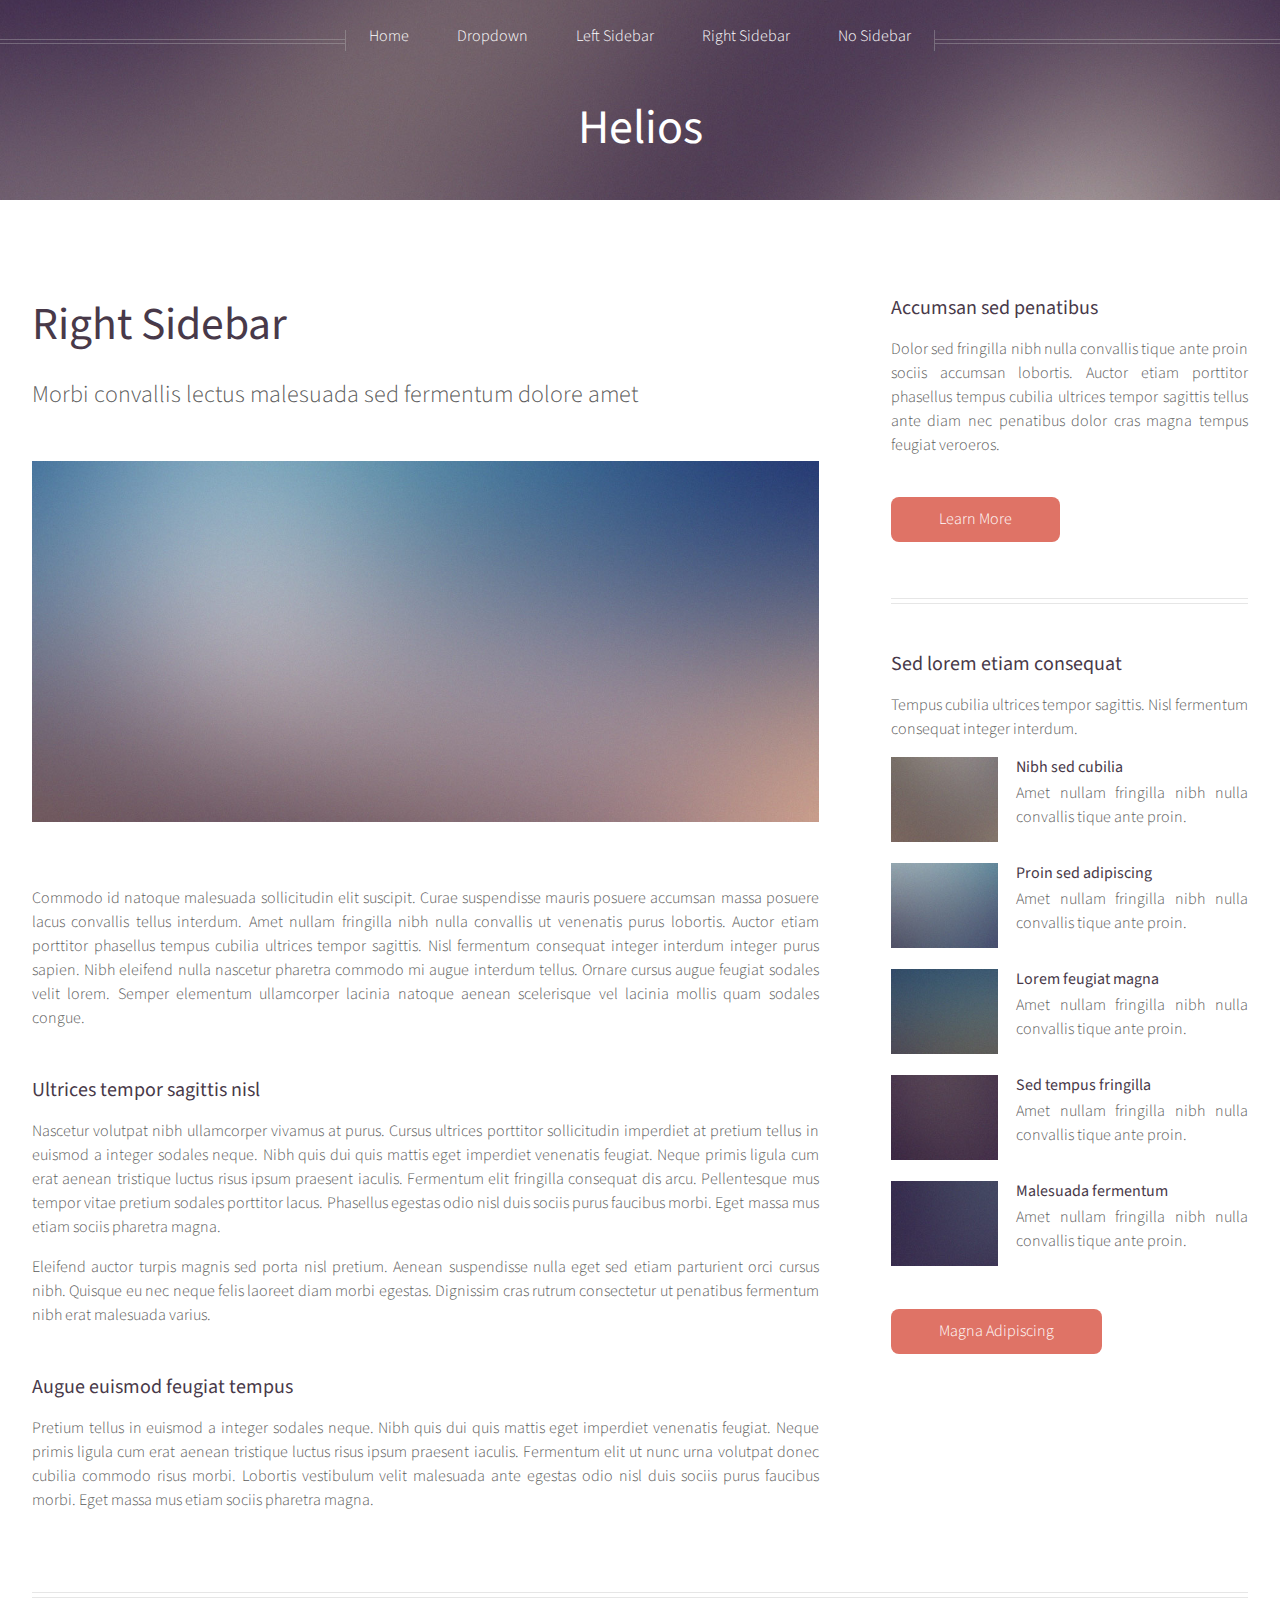
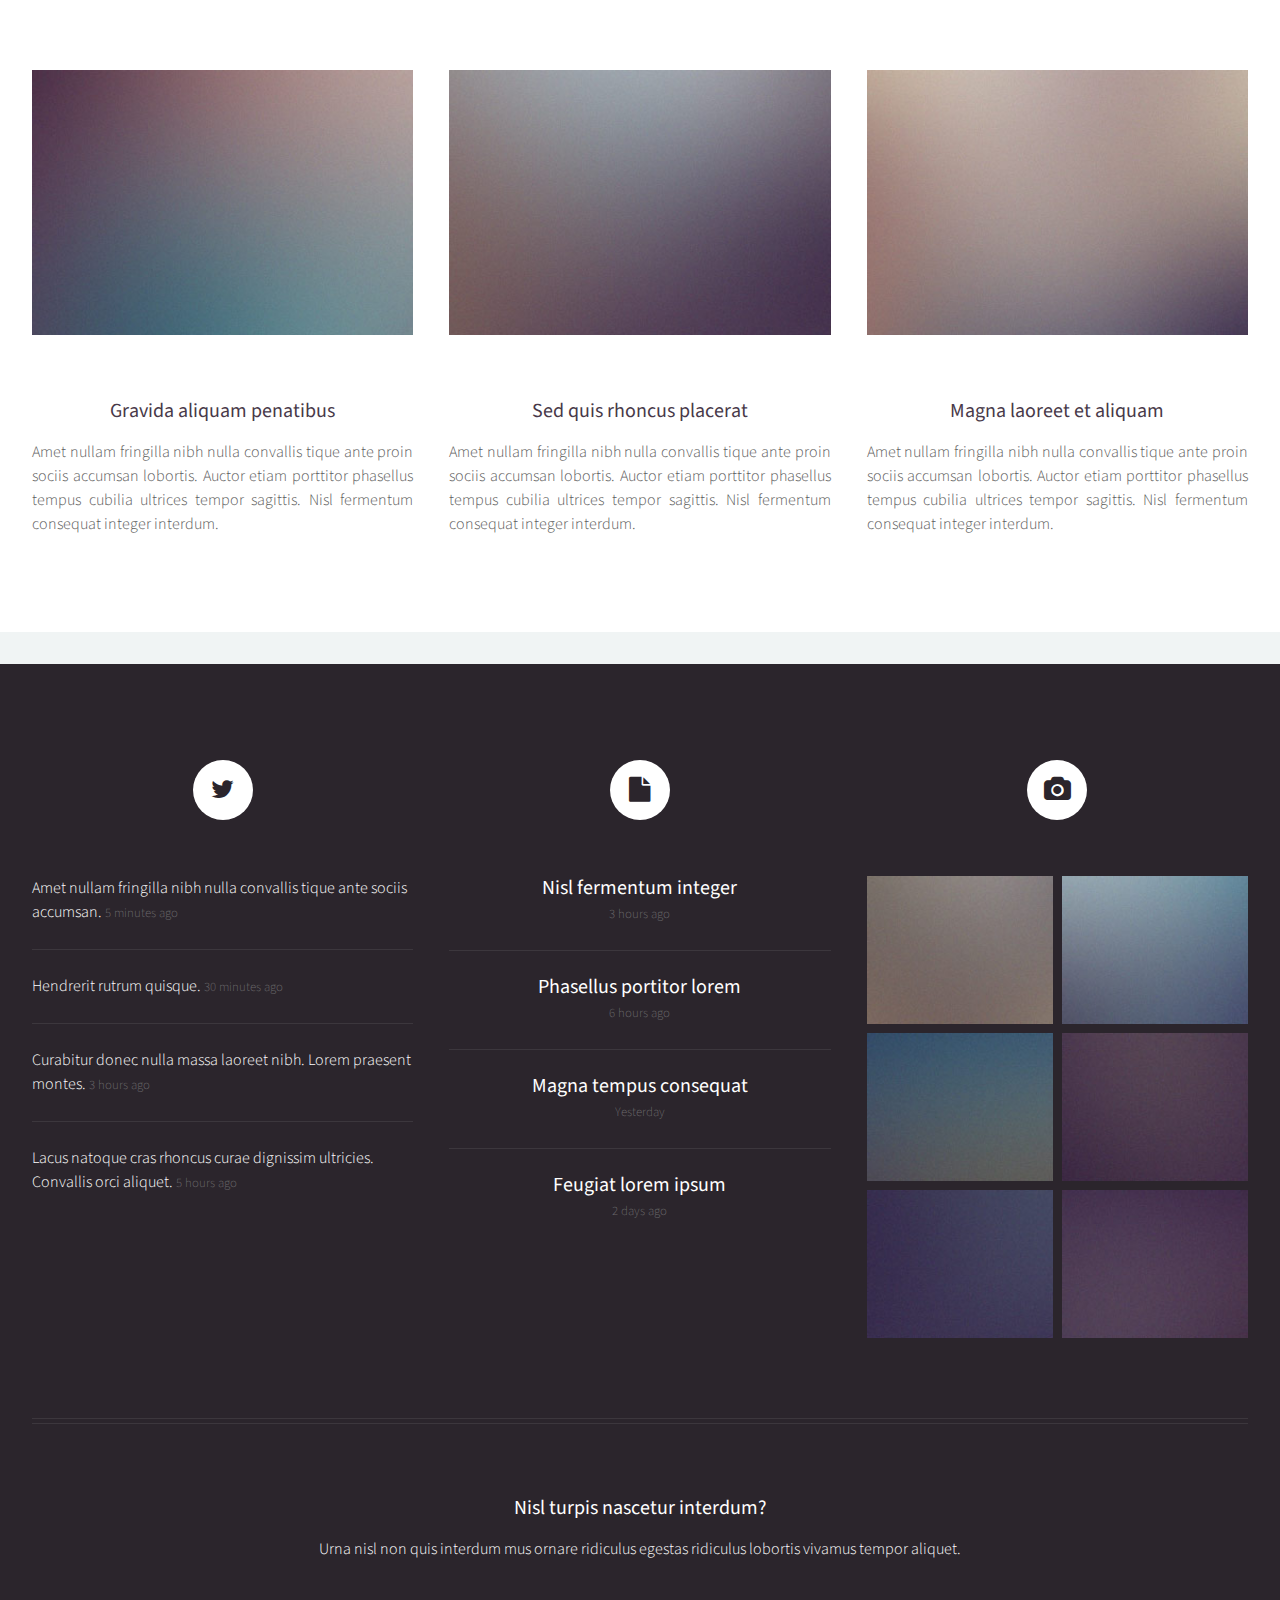
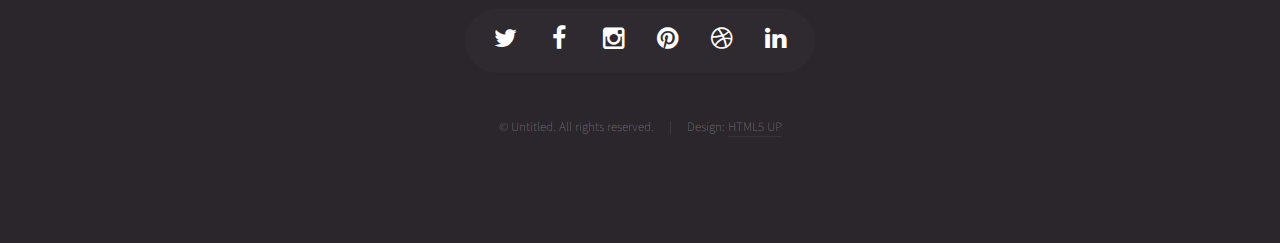
<file: Mod/right-sidebar.html>
<!DOCTYPE HTML>
<!--
	Helios by HTML5 UP
	html5up.net | @n33co
	Free for personal and commercial use under the CCA 3.0 license (html5up.net/license)
-->
<html>
	<head>
		<title>Right Sidebar - Helios by HTML5 UP</title>
		<meta http-equiv="content-type" content="text/html; charset=utf-8" />
		<meta name="description" content="" />
		<meta name="keywords" content="" />
		<!--[if lte IE 8]><script src="css/ie/html5shiv.js"></script><![endif]-->
		<script src="js/jquery.min.js"></script>
		<script src="js/jquery.dropotron.min.js"></script>
		<script src="js/jquery.scrolly.min.js"></script>
		<script src="js/jquery.onvisible.min.js"></script>
		<script src="js/skel.min.js"></script>
		<script src="js/skel-layers.min.js"></script>
		<script src="js/init.js"></script>
		<noscript>
			<link rel="stylesheet" href="css/skel.css" />
			<link rel="stylesheet" href="css/style.css" />
			<link rel="stylesheet" href="css/style-desktop.css" />
			<link rel="stylesheet" href="css/style-noscript.css" />
		</noscript>
		<!--[if lte IE 8]><link rel="stylesheet" href="css/ie/v8.css" /><![endif]-->
	</head>
	<body class="right-sidebar">

		<!-- Header -->
			<div id="header">

				<!-- Inner -->
					<div class="inner">
						<header>
							<h1><a href="index.html" id="logo">Helios</a></h1>
						</header>
					</div>
				
				<!-- Nav -->
					<nav id="nav">
						<ul>
							<li><a href="index.html">Home</a></li>
							<li>
								<a href="">Dropdown</a>
								<ul>
									<li><a href="#">Lorem ipsum dolor</a></li>
									<li><a href="#">Magna phasellus</a></li>
									<li><a href="#">Etiam dolore nisl</a></li>
									<li>
										<a href="">And a submenu &hellip;</a>
										<ul>
											<li><a href="#">Lorem ipsum dolor</a></li>
											<li><a href="#">Phasellus consequat</a></li>
											<li><a href="#">Magna phasellus</a></li>
											<li><a href="#">Etiam dolore nisl</a></li>
										</ul>
									</li>
									<li><a href="#">Veroeros feugiat</a></li>
								</ul>
							</li>
							<li><a href="left-sidebar.html">Left Sidebar</a></li>
							<li><a href="right-sidebar.html">Right Sidebar</a></li>
							<li><a href="no-sidebar.html">No Sidebar</a></li>
						</ul>
					</nav>

			</div>
			
		<!-- Main -->
			<div class="wrapper style1">

				<div class="container">
					<div class="row double">
						<div class="8u" id="content">
							<article id="main">
								<header>
									<h2><a href="#">Right Sidebar</a></h2>
									<p>
										Morbi convallis lectus malesuada sed fermentum dolore amet
									</p>
								</header>
								<a href="#" class="image featured"><img src="images/pic06.jpg" alt="" /></a>
								<p>
									Commodo id natoque malesuada sollicitudin elit suscipit. Curae suspendisse mauris posuere accumsan massa 
									posuere lacus convallis tellus interdum. Amet nullam fringilla nibh nulla convallis ut venenatis purus 
									lobortis. Auctor etiam porttitor phasellus tempus cubilia ultrices tempor sagittis. Nisl fermentum 
									consequat integer interdum integer purus sapien. Nibh eleifend nulla nascetur pharetra commodo mi augue 
									interdum tellus. Ornare cursus augue feugiat sodales velit lorem. Semper elementum ullamcorper lacinia 
									natoque aenean scelerisque vel lacinia mollis quam sodales congue.
								</p>
								<section>
									<header>
										<h3>Ultrices tempor sagittis nisl</h3>
									</header>
									<p>
										Nascetur volutpat nibh ullamcorper vivamus at purus. Cursus ultrices porttitor sollicitudin imperdiet
										at pretium tellus in euismod a integer sodales neque. Nibh quis dui quis mattis eget imperdiet venenatis 
										feugiat. Neque primis ligula cum erat aenean tristique luctus risus ipsum praesent iaculis. Fermentum elit 
										fringilla consequat dis arcu. Pellentesque mus tempor vitae pretium sodales porttitor lacus. Phasellus 
										egestas odio nisl duis sociis purus faucibus morbi. Eget massa mus etiam sociis pharetra magna. 
									</p>
									<p>
										Eleifend auctor turpis magnis sed porta nisl pretium. Aenean suspendisse nulla eget sed etiam parturient 
										orci cursus nibh. Quisque eu nec neque felis laoreet diam morbi egestas. Dignissim cras rutrum consectetur 
										ut penatibus fermentum nibh erat malesuada varius. 
									</p>
								</section>
								<section>
									<header>
										<h3>Augue euismod feugiat tempus</h3>
									</header>
									<p>
										Pretium tellus in euismod a integer sodales neque. Nibh quis dui quis mattis eget imperdiet venenatis 
										feugiat. Neque primis ligula cum erat aenean tristique luctus risus ipsum praesent iaculis. Fermentum elit 
										ut nunc urna volutpat donec cubilia commodo risus morbi. Lobortis vestibulum velit malesuada ante 
										egestas odio nisl duis sociis purus faucibus morbi. Eget massa mus etiam sociis pharetra magna. 
									</p>
								</section>
							</article>
						</div>
						<div class="4u" id="sidebar">
							<hr class="first" />
							<section>
								<header>
									<h3><a href="#">Accumsan sed penatibus</a></h3>
								</header>
								<p>
									Dolor sed fringilla nibh nulla convallis tique ante proin sociis accumsan lobortis. Auctor etiam
									porttitor phasellus tempus cubilia ultrices tempor sagittis  tellus ante diam nec penatibus dolor cras
									magna tempus feugiat veroeros.
								</p>
								<footer>
									<a href="#" class="button">Learn More</a>
								</footer>
							</section>
							<hr />
							<section>
								<header>
									<h3><a href="#">Sed lorem etiam consequat</a></h3>
								</header>
								<p>
									Tempus cubilia ultrices tempor sagittis. Nisl fermentum consequat integer interdum.
								</p>
								<div class="row half no-collapse">
									<div class="4u">
										<a href="#" class="image fit"><img src="images/pic10.jpg" alt="" /></a>
									</div>
									<div class="8u">
										<h4>Nibh sed cubilia</h4>
										<p>
											Amet nullam fringilla nibh nulla convallis tique ante proin.
										</p>
									</div>
								</div>
								<div class="row half no-collapse">
									<div class="4u">
										<a href="#" class="image fit"><img src="images/pic11.jpg" alt="" /></a>
									</div>
									<div class="8u">
										<h4>Proin sed adipiscing</h4>
										<p>
											Amet nullam fringilla nibh nulla convallis tique ante proin.
										</p>
									</div>
								</div>
								<div class="row half no-collapse">
									<div class="4u">
										<a href="#" class="image fit"><img src="images/pic12.jpg" alt="" /></a>
									</div>
									<div class="8u">
										<h4>Lorem feugiat magna</h4>
										<p>
											Amet nullam fringilla nibh nulla convallis tique ante proin.
										</p>
									</div>
								</div>
								<div class="row half no-collapse">
									<div class="4u">
										<a href="#" class="image fit"><img src="images/pic13.jpg" alt="" /></a>
									</div>
									<div class="8u">
										<h4>Sed tempus fringilla</h4>
										<p>
											Amet nullam fringilla nibh nulla convallis tique ante proin.
										</p>
									</div>
								</div>
								<div class="row half no-collapse">
									<div class="4u">
										<a href="#" class="image fit"><img src="images/pic14.jpg" alt="" /></a>
									</div>
									<div class="8u">
										<h4>Malesuada fermentum</h4>
										<p>
											Amet nullam fringilla nibh nulla convallis tique ante proin.
										</p>
									</div>
								</div>
								<footer>
									<a href="#" class="button">Magna Adipiscing</a>
								</footer>
							</section>
						</div>
					</div>
					<hr />
					<div class="row">
						<article class="4u special">
							<a href="#" class="image featured"><img src="images/pic07.jpg" alt="" /></a>
							<header>
								<h3><a href="#">Gravida aliquam penatibus</a></h3>
							</header>
							<p>
								Amet nullam fringilla nibh nulla convallis tique ante proin sociis accumsan lobortis. Auctor etiam
								porttitor phasellus tempus cubilia ultrices tempor sagittis. Nisl fermentum consequat integer interdum.
							</p>
						</article>
						<article class="4u special">
							<a href="#" class="image featured"><img src="images/pic08.jpg" alt="" /></a>
							<header>
								<h3><a href="#">Sed quis rhoncus placerat</a></h3>
							</header>
							<p>
								Amet nullam fringilla nibh nulla convallis tique ante proin sociis accumsan lobortis. Auctor etiam
								porttitor phasellus tempus cubilia ultrices tempor sagittis. Nisl fermentum consequat integer interdum.
							</p>
						</article>
						<article class="4u special">
							<a href="#" class="image featured"><img src="images/pic09.jpg" alt="" /></a>
							<header>
								<h3><a href="#">Magna laoreet et aliquam</a></h3>
							</header>
							<p>
								Amet nullam fringilla nibh nulla convallis tique ante proin sociis accumsan lobortis. Auctor etiam
								porttitor phasellus tempus cubilia ultrices tempor sagittis. Nisl fermentum consequat integer interdum.
							</p>
						</article>
					</div>
				</div>

			</div>

		<!-- Footer -->
			<div id="footer">
				<div class="container">
					<div class="row">
						
						<!-- Tweets -->
							<section class="4u">
								<header>
									<h2 class="icon fa-twitter circled"><span class="label">Tweets</span></h2>
								</header>
								<ul class="divided">
									<li>
										<article class="tweet">
											Amet nullam fringilla nibh nulla convallis tique ante sociis accumsan.
											<span class="timestamp">5 minutes ago</span>
										</article>
									</li>
									<li>
										<article class="tweet">
											Hendrerit rutrum quisque.
											<span class="timestamp">30 minutes ago</span>
										</article>
									</li>
									<li>
										<article class="tweet">
											Curabitur donec nulla massa laoreet nibh. Lorem praesent montes.
											<span class="timestamp">3 hours ago</span>
										</article>
									</li>
									<li>
										<article class="tweet">
											Lacus natoque cras rhoncus curae dignissim ultricies. Convallis orci aliquet.
											<span class="timestamp">5 hours ago</span>
										</article>
									</li>
								</ul>
							</section>

						<!-- Posts -->
							<section class="4u">
								<header>
									<h2 class="icon fa-file circled"><span class="label">Posts</span></h2>
								</header>
								<ul class="divided">
									<li>
										<article class="post stub">
											<header>
												<h3><a href="#">Nisl fermentum integer</a></h3>
											</header>
											<span class="timestamp">3 hours ago</span>
										</article>
									</li>
									<li>
										<article class="post stub">
											<header>
												<h3><a href="#">Phasellus portitor lorem</a></h3>
											</header>
											<span class="timestamp">6 hours ago</span>
										</article>
									</li>
									<li>
										<article class="post stub">
											<header>
												<h3><a href="#">Magna tempus consequat</a></h3>
											</header>
											<span class="timestamp">Yesterday</span>
										</article>
									</li>
									<li>
										<article class="post stub">
											<header>
												<h3><a href="#">Feugiat lorem ipsum</a></h3>
											</header>
											<span class="timestamp">2 days ago</span>
										</article>
									</li>
								</ul>
							</section>

						<!-- Photos -->
							<section class="4u">
								<header>
									<h2 class="icon fa-camera circled"><span class="label">Photos</span></h2>
								</header>
								<div class="row quarter no-collapse">
									<div class="6u">
										<a href="#" class="image fit"><img src="images/pic10.jpg" alt="" /></a>
									</div>
									<div class="6u">
										<a href="#" class="image fit"><img src="images/pic11.jpg" alt="" /></a>
									</div>
								</div>
								<div class="row quarter no-collapse">
									<div class="6u">
										<a href="#" class="image fit"><img src="images/pic12.jpg" alt="" /></a>
									</div>
									<div class="6u">
										<a href="#" class="image fit"><img src="images/pic13.jpg" alt="" /></a>
									</div>
								</div>
								<div class="row quarter no-collapse">
									<div class="6u">
										<a href="#" class="image fit"><img src="images/pic14.jpg" alt="" /></a>
									</div>
									<div class="6u">
										<a href="#" class="image fit"><img src="images/pic15.jpg" alt="" /></a>
									</div>
								</div>
							</section>

					</div>
					<hr />
					<div class="row">
						<div class="12u">
							
							<!-- Contact -->
								<section class="contact">
									<header>
										<h3>Nisl turpis nascetur interdum?</h3>
									</header>
									<p>Urna nisl non quis interdum mus ornare ridiculus egestas ridiculus lobortis vivamus tempor aliquet.</p>
									<ul class="icons">
										<li><a href="#" class="icon fa-twitter"><span class="label">Twitter</span></a></li>
										<li><a href="#" class="icon fa-facebook"><span class="label">Facebook</span></a></li>
										<li><a href="#" class="icon fa-instagram"><span class="label">Instagram</span></a></li>
										<li><a href="#" class="icon fa-pinterest"><span class="label">Pinterest</span></a></li>
										<li><a href="#" class="icon fa-dribbble"><span class="label">Dribbble</span></a></li>
										<li><a href="#" class="icon fa-linkedin"><span class="label">Linkedin</span></a></li>
									</ul>
								</section>
							
							<!-- Copyright -->
								<div class="copyright">
									<ul class="menu">
										<li>&copy; Untitled. All rights reserved.</li><li>Design: <a href="http://html5up.net">HTML5 UP</a></li>
									</ul>
								</div>
							
						</div>
					
					</div>
				</div>
			</div>

	</body>
</html>
</file>
<file: css/style-noscript.css>
/*
	Helios by HTML5 UP
	html5up.net | @n33co
	Free for personal and commercial use under the CCA 3.0 license (html5up.net/license)
*/

/*********************************************************************************/
/* Header                                                                        */
/*********************************************************************************/

	#header
	{
	}

		.homepage #header
		{
		}
	
			.homepage #header:after
			{
				display: none;
			}

/*********************************************************************************/
/* Nav                                                                           */
/*********************************************************************************/

	#nav
	{
	}

		#nav > ul > li > ul
		{
			display: none;
		}

/*********************************************************************************/
/* Carousel                                                                      */
/*********************************************************************************/

	.carousel
	{
		overflow-x: scroll;
	}
</file>
<file: css/ie/v8.css>
/*
	Helios by HTML5 UP
	html5up.net | @n33co
	Free for personal and commercial use under the CCA 3.0 license (html5up.net/license)
*/

/*********************************************************************************/
/* Basic                                                                         */
/*********************************************************************************/

	a
	{
		border-bottom: solid 1px #ddd;
	}
	
	hr
	{
		border-top: solid 1px #777;
		border-bottom: solid 1px #777;
	}

	.timestamp
	{
		color: #777;
	}

	/* Section/Article */

		section,
		article
		{
		}
		
			section > .last-child,
			article > .last-child
			{
				margin-bottom: 0;
			}

			section.last-child,
			article.last-child
			{
				margin-bottom: 0;
			}

	/* List */

		ul
		{
		}

			ul.divided
			{
			}
			
				ul.divided li
				{
					border-top: solid 1px #777;
				}

			ul.menu
			{
			}
			
				ul.menu li
				{
					border-left: solid 1px #777;
				}

			ul.icons
			{
				background: #333;
				-ms-behavior: url('css/ie/PIE.htc');
			}

	/* Button */
		
		.button
		{
			-ms-behavior: url('css/ie/PIE.htc');
		}

/*********************************************************************************/
/* Icons                                                                         */
/*********************************************************************************/

	.icon
	{
	}

		.icon.circled
		{
			-ms-behavior: url('css/ie/PIE.htc');
		}

/*********************************************************************************/
/* Header                                                                        */
/*********************************************************************************/

	#header
	{
		-ms-behavior: url('css/ie/backgroundsize.min.htc');
	}

/*********************************************************************************/
/* Nav                                                                           */
/*********************************************************************************/

	#nav
	{
	}
	
		#nav > ul
		{
		}
		
			#nav > ul:before,
			#nav > ul:after
			{
				border-top: solid 1px #777;
				border-bottom: solid 1px #777;
			}

			#nav > ul > li
			{
				-ms-behavior: url('css/ie/PIE.htc');
			}

				#nav > ul > li.active
				{
					border-color: #999;
				}

	.dropotron
	{
		background: #fff;
		-ms-behavior: url('css/ie/PIE.htc');
	}

		.dropotron li
		{
			border-color: #eee;
			padding-right: 1em;
			color: #5b5b5b;
		}

		.dropotron.level-0
		{
			box-shadow: none !important;
			margin-top: 1em;
		}
	
/*********************************************************************************/
/* Carousel                                                                      */
/*********************************************************************************/

	.carousel
	{
	}

		.carousel .forward,
		.carousel .backward
		{
			border-radius: 100%;
			background-color: #483949;
			width: 7em;
			height: 7em;
			margin-top: -3.5em;
			border-radius: 100%;
			-ms-behavior: url('css/ie/PIE.htc');
		}

			.carousel .forward
			{
				right: -3.5em;
			}

			.carousel .backward
			{
				left: -3.5em;
			}
		
			.carousel .forward:before,
			.carousel .backward:before
			{
				display: none;
			}
			
/*********************************************************************************/
/* Footer                                                                        */
/*********************************************************************************/

	#footer
	{
	}
	
		#footer ul.divided li,
		#footer ul.menu li,
		#footer hr
		{
			border-color: #3B373C;
		}
	
		#footer .icons
		{
			background: #2F2930;
		}
	
		#footer .copyright
		{
			color: #777;
		}

			#footer .copyright a
			{
				color: #aaa;
				border: 0;
			}

				#footer .copyright a:hover
				{
					color: #ccc;
				}
</file>
<file: classic/main.css>
.div{
    width:300px;
    height:200px;
    position:absolute;
    left:50%;
    top:40%;
    margin:-100px 0 0 -150px;
    text-align: center;
}

.input {
	width: 300px;
}

.search{
	font-size: 40px;
	font: bold;
}
</file>
<file: Mod/css/style-noscript.css>
/*
	Helios by HTML5 UP
	html5up.net | @n33co
	Free for personal and commercial use under the CCA 3.0 license (html5up.net/license)
*/

/*********************************************************************************/
/* Header                                                                        */
/*********************************************************************************/

	#header
	{
	}

		.homepage #header
		{
		}
	
			.homepage #header:after
			{
				display: none;
			}

/*********************************************************************************/
/* Nav                                                                           */
/*********************************************************************************/

	#nav
	{
	}

		#nav > ul > li > ul
		{
			display: none;
		}

/*********************************************************************************/
/* Carousel                                                                      */
/*********************************************************************************/

	.carousel
	{
		overflow-x: scroll;
	}
</file>
<file: Mod/css/ie/v8.css>
/*
	Helios by HTML5 UP
	html5up.net | @n33co
	Free for personal and commercial use under the CCA 3.0 license (html5up.net/license)
*/

/*********************************************************************************/
/* Basic                                                                         */
/*********************************************************************************/

	a
	{
		border-bottom: solid 1px #ddd;
	}
	
	hr
	{
		border-top: solid 1px #777;
		border-bottom: solid 1px #777;
	}

	.timestamp
	{
		color: #777;
	}

	/* Section/Article */

		section,
		article
		{
		}
		
			section > .last-child,
			article > .last-child
			{
				margin-bottom: 0;
			}

			section.last-child,
			article.last-child
			{
				margin-bottom: 0;
			}

	/* List */

		ul
		{
		}

			ul.divided
			{
			}
			
				ul.divided li
				{
					border-top: solid 1px #777;
				}

			ul.menu
			{
			}
			
				ul.menu li
				{
					border-left: solid 1px #777;
				}

			ul.icons
			{
				background: #333;
				-ms-behavior: url('css/ie/PIE.htc');
			}

	/* Button */
		
		.button
		{
			-ms-behavior: url('css/ie/PIE.htc');
		}

/*********************************************************************************/
/* Icons                                                                         */
/*********************************************************************************/

	.icon
	{
	}

		.icon.circled
		{
			-ms-behavior: url('css/ie/PIE.htc');
		}

/*********************************************************************************/
/* Header                                                                        */
/*********************************************************************************/

	#header
	{
		-ms-behavior: url('css/ie/backgroundsize.min.htc');
	}

/*********************************************************************************/
/* Nav                                                                           */
/*********************************************************************************/

	#nav
	{
	}
	
		#nav > ul
		{
		}
		
			#nav > ul:before,
			#nav > ul:after
			{
				border-top: solid 1px #777;
				border-bottom: solid 1px #777;
			}

			#nav > ul > li
			{
				-ms-behavior: url('css/ie/PIE.htc');
			}

				#nav > ul > li.active
				{
					border-color: #999;
				}

	.dropotron
	{
		background: #fff;
		-ms-behavior: url('css/ie/PIE.htc');
	}

		.dropotron li
		{
			border-color: #eee;
			padding-right: 1em;
			color: #5b5b5b;
		}

		.dropotron.level-0
		{
			box-shadow: none !important;
			margin-top: 1em;
		}
	
/*********************************************************************************/
/* Carousel                                                                      */
/*********************************************************************************/

	.carousel
	{
	}

		.carousel .forward,
		.carousel .backward
		{
			border-radius: 100%;
			background-color: #483949;
			width: 7em;
			height: 7em;
			margin-top: -3.5em;
			border-radius: 100%;
			-ms-behavior: url('css/ie/PIE.htc');
		}

			.carousel .forward
			{
				right: -3.5em;
			}

			.carousel .backward
			{
				left: -3.5em;
			}
		
			.carousel .forward:before,
			.carousel .backward:before
			{
				display: none;
			}
			
/*********************************************************************************/
/* Footer                                                                        */
/*********************************************************************************/

	#footer
	{
	}
	
		#footer ul.divided li,
		#footer ul.menu li,
		#footer hr
		{
			border-color: #3B373C;
		}
	
		#footer .icons
		{
			background: #2F2930;
		}
	
		#footer .copyright
		{
			color: #777;
		}

			#footer .copyright a
			{
				color: #aaa;
				border: 0;
			}

				#footer .copyright a:hover
				{
					color: #ccc;
				}
</file>
<file: css/skel.css>
/* Resets (http://meyerweb.com/eric/tools/css/reset/ | v2.0 | 20110126 | License: none (public domain)) */

	html,body,div,span,applet,object,iframe,h1,h2,h3,h4,h5,h6,p,blockquote,pre,a,abbr,acronym,address,big,cite,code,del,dfn,em,img,ins,kbd,q,s,samp,small,strike,strong,sub,sup,tt,var,b,u,i,center,dl,dt,dd,ol,ul,li,fieldset,form,label,legend,table,caption,tbody,tfoot,thead,tr,th,td,article,aside,canvas,details,embed,figure,figcaption,footer,header,hgroup,menu,nav,output,ruby,section,summary,time,mark,audio,video{margin:0;padding:0;border:0;font-size:100%;font:inherit;vertical-align:baseline;}article,aside,details,figcaption,figure,footer,header,hgroup,menu,nav,section{display:block;}body{line-height:1;}ol,ul{list-style:none;}blockquote,q{quotes:none;}blockquote:before,blockquote:after,q:before,q:after{content:'';content:none;}table{border-collapse:collapse;border-spacing:0;}body{-webkit-text-size-adjust:none}

/* Box Model */

	*, *:before, *:after {
		-moz-box-sizing: border-box;
		-webkit-box-sizing: border-box;
		box-sizing: border-box;
	}

/* Container */

	body {
		/* min-width: (containers) */
		min-width: 1200px;
	}

	.container {
		margin-left: auto;
		margin-right: auto;
		
		/* width: (containers) */
		width: 1200px;
	}

	/* Modifiers */
	
		.container.small {
			/* width: (containers) * 0.75; */
			width: 900px;
		}

		.container.big {
			width: 100%;

			/* max-width: (containers) * 1.25; */
			max-width: 1500px;

			/* min-width: (containers); */
			min-width: 1200px;
		}

/* Grid */

	.\31 2u { width: 100% }
	.\31 1u { width: 91.6666666667% }
	.\31 0u { width: 83.3333333333% }
	.\39 u { width: 75% }
	.\38 u { width: 66.6666666667% }
	.\37 u { width: 58.3333333333% }
	.\36 u { width: 50% }
	.\35 u { width: 41.6666666667% }
	.\34 u { width: 33.3333333333% }
	.\33 u { width: 25% }
	.\32 u { width: 16.6666666667% }
	.\31 u { width: 8.3333333333% }
	.\-11u { margin-left: 91.6666666667% }
	.\-10u { margin-left: 83.3333333333% }
	.\-9u { margin-left: 75% }
	.\-8u { margin-left: 66.6666666667% }
	.\-7u { margin-left: 58.3333333333% }
	.\-6u { margin-left: 50% }
	.\-5u { margin-left: 41.6666666667% }
	.\-4u { margin-left: 33.3333333333% }
	.\-3u { margin-left: 25% }
	.\-2u { margin-left: 16.6666666667% }
	.\-1u { margin-left: 8.3333333333% }

	/* Rows */

		.row > * {
			float: left;
		}

		.row:after {
			content: '';
			display: block;
			clear: both;
			height: 0;
		}

		.row:first-child > * {
			padding-top: 0 !important;
		}

		.row.uniform > * > :first-child {
			margin-top: 0;
		}

		.row.uniform > * > :last-child {
			margin-bottom: 0;
		}

		/* Normal */

			.row > * {
				/* padding-left: (gutters) */
				padding-left: 40px;
			}

			.row + .row > * {
				/* padding: (gutters) 0 0 (gutters) */
				padding: 40px 0 0 40px;
			}

			.row {
				/* margin-left: -(gutters) */
				margin-left: -40px;
			}

			.row + .row.uniform > * {
				/* padding: (gutters.vertical) 0 0 (gutters.vertical) */
				padding: 40px 0 0 40px;
			}

		/* Flush */

			.row.flush > * {
				padding-left: 0;
			}

			.row + .row.flush > * {
				padding: 0;
			}

			.row.flush {
				margin-left: 0;
			}

			.row + .row.uniform.flush > * {
				padding: 0;
			}

		/* Quarter */

			.row.quarter > * {
				/* padding-left: (gutters * 0.25) */
				padding-left: 10px;
			}

			.row + .row.quarter > * {
				/* padding: (gutters * 0.25) 0 0 (gutters * 0.25) */
				padding: 10px 0 0 10px;
			}

			.row.quarter {
				/* margin-left: -(gutters * 0.25) */
				margin-left: -10px;
			}

			.row + .row.uniform.quarter > * {
				/* padding: (gutters.vertical * 0.25) 0 0 (gutters.vertical * 0.25) */
				padding: 10px 0 0 10px;
			}

		/* Half */

			.row.half > * {
				/* padding-left: (gutters * 0.5) */
				padding-left: 20px;
			}

			.row + .row.half > * {
				/* padding: (gutters * 0.5) 0 0 (gutters * 0.5) */
				padding: 20px 0 0 20px;
			}

			.row.half {
				/* margin-left: -(gutters * 0.5) */
				margin-left: -20px;
			}

			.row + .row.uniform.half > * {
				/* padding: (gutters.vertical * 0.5) 0 0 (gutters.vertical * 0.5) */
				padding: 20px 0 0 20px;
			}

		/* One and (a) Half */

			.row.oneandhalf > * {
				/* padding-left: (gutters * 1.5) */
				padding-left: 60px;
			}

			.row + .row.oneandhalf > * {
				/* padding: (gutters * 1.5) 0 0 (gutters * 1.5) */
				padding: 60px 0 0 60px;
			}

			.row.oneandhalf {
				/* margin-left: -(gutters * 1.5) */
				margin-left: -60px;
			}

			.row + .row.uniform.oneandhalf > * {
				/* padding: (gutters.vertical * 1.5) 0 0 (gutters.vertical * 1.5) */
				padding: 60px 0 0 60px;
			}

		/* Double */

			.row.double > * {
				/* padding-left: (gutters * 2) */
				padding-left: 80px;
			}

			.row + .row.double > * {
				/* padding: (gutters * 2) 0 0 (gutters * 2) */
				padding: 80px 0 0 80px;
			}

			.row.double {
				/* margin-left: -(gutters * 2) */
				margin-left: -80px;
			}
			
			.row + .row.uniform.double > * {
				/* padding: (gutters.vertical * 2) 0 0 (gutters.vertical * 2) */
				padding: 80px 0 0 80px;
			}
</file>
<file: css/style.css>
@charset 'UTF-8';
@import url('http://fonts.googleapis.com/css?family=Source+Sans+Pro:300,300italic,400,400italic,600');
@import url('font-awesome.min.css');

/*
	Helios by HTML5 UP
	html5up.net | @n33co
	Free for personal and commercial use under the CCA 3.0 license (html5up.net/license)
*/

/*********************************************************************************/
/* Basic                                                                         */
/*********************************************************************************/

	body
	{
		background: #f0f4f4;
		color: #5b5b5b;
	}

		body.is-loading *
		{
			-moz-transition: none !important;
			-webkit-transition: none !important;
			-o-transition: none !important;
			-ms-transition: none !important;
			transition: none !important;
			-moz-animation: none !important;
			-webkit-animation: none !important;
			-o-animation: none !important;
			-ms-animation: none !important;
			animation: none !important;
		}

	body,input,textarea,select
	{
		font-size: 15pt;
		line-height: 1.85em;
		font-family: 'Source Sans Pro', sans-serif;
		font-weight: 300;
	}

	h1,h2,h3,h4,h5,h6
	{
		font-weight: 400;
		color: #483949;
		line-height: 1.25em;
	}
	
		h1 a, h2 a, h3 a, h4 a, h5 a, h6 a
		{
			color: inherit;
			text-decoration: none;
			border-bottom-color: transparent;
		}
		
		h1 strong, h2 strong, h3 strong, h4 strong, h5 strong, h6 strong
		{
			font-weight: 600;
		}

	h2
	{
		font-size: 2.85em;
	}
	
	h3
	{
		font-size: 1.25em;
	}
	
	h4
	{
		font-size: 1em;
		margin: 0 0 0.25em 0;
	}
	
	strong, b
	{
		font-weight: 400;
		color: #483949;
	}
	
	em, i
	{
		font-style: italic;
	}

	a
	{
		color: inherit;
		border-bottom: solid 1px rgba(128,128,128,0.15);
		text-decoration: none;
		-moz-transition: background-color 0.35s ease-in-out, color 0.35s ease-in-out, border-bottom-color 0.35s ease-in-out;
		-webkit-transition: background-color 0.35s ease-in-out, color 0.35s ease-in-out, border-bottom-color 0.35s ease-in-out;
		-o-transition: background-color 0.35s ease-in-out, color 0.35s ease-in-out, border-bottom-color 0.35s ease-in-out;
		-ms-transition: background-color 0.35s ease-in-out, color 0.35s ease-in-out, border-bottom-color 0.35s ease-in-out;
		transition: background-color 0.35s ease-in-out, color 0.35s ease-in-out, border-bottom-color 0.35s ease-in-out;
	}
	
		a:hover
		{
			color: #ef8376;
			border-bottom-color: transparent;
		}

	sub
	{
		position: relative;
		top: 0.5em;
		font-size: 0.8em;
	}
	
	sup
	{
		position: relative;
		top: -0.5em;
		font-size: 0.8em;
	}
	
	blockquote
	{
		border-left: solid 0.5em #ddd;
		padding: 1em 0 1em 2em;
		font-style: italic;
	}
	
	p, ul, ol, dl, table
	{
		margin-bottom: 1em;
	}

	p
	{
		text-align: justify;
	}

	br.clear
	{
		clear: both;
	}
	
	hr
	{
		position: relative;
		display: block;
		border: 0;
		top: 4.5em;
		margin-bottom: 9em;

		height: 6px;
		border-top: solid 1px rgba(128,128,128,0.2);
		border-bottom: solid 1px rgba(128,128,128,0.2);
	}
	
		hr:before,
		hr:after
		{
			content: '';
			position: absolute;
			top: -8px;
			display: block;
			width: 1px;
			height: 21px;
			background: rgba(128,128,128,0.2);			
		}

		hr:before
		{
			left: -1px;
		}

		hr:after
		{
			right: -1px;
		}

	.timestamp
	{
		color: rgba(128,128,128,0.75);
		font-size: 0.8em;
	}

	/* Sections/Article */
	
		section,
		article
		{
			margin-bottom: 3em;
		}
		
			section > :last-child,
			article > :last-child
			{
				margin-bottom: 0;
			}

			section:last-child,
			article:last-child
			{
				margin-bottom: 0;
			}

			.row > section,
			.row > article
			{
				margin-bottom: 0;
			}

			section.special > header,
			section.special > footer,
			article.special > header,
			article.special > footer
			{
				text-align: center;
			}

		header
		{
			margin: 0 0 1em 0;
		}

			header > p
			{
				display: block;
				font-size: 1.5em;
				margin: 1em 0 2em 0;
				line-height: 1.5em;
				text-align: inherit;
			}
			
		footer
		{
			margin: 2.5em 0 0 0;
		}

	/* Image */

		.image
		{
			position: relative;
			display: inline-block;
			border: 0;
			outline: 0;
		}
		
			/* Uncomment the block below if you want linked images to highlight on hover */
		
			.image img
			{
				display: block;
				width: 100%;
			}

			.image.fit
			{
				display: block;
				width: 100%;
			}

			.image.featured
			{
				display: block;
				width: 100%;
				margin: 0 0 4em 0;
			}
			
			.image.left
			{
				float: left;
				margin: 0 2em 2em 0;
			}
			
			.image.centered
			{
				display: block;
				margin: 0 0 2em 0;
			}

				.image.centered img
				{
					margin: 0 auto;
					width: auto;
				}

	/* List */

		ul
		{
		}

			ul.default
			{
				list-style: disc;
				padding-left: 1em;
			}
			
				ul.default li
				{
					padding-left: 0.5em;
				}

			ul.actions
			{
				margin: 3em 0 0 0;
			}
			
				form ul.actions
				{
					margin-top: 0;
				}
			
				ul.actions li
				{
					display: inline-block;
					margin: 0 0.75em 0 0.75em;
				}
				
				ul.actions li:first-child
				{
					margin-left: 0;
				}
				
				ul.actions li:last-child
				{
					margin-right: 0;
				}
							
			ul.divided
			{
			}
			
				ul.divided li
				{
					border-top: solid 1px rgba(128,128,128,0.2);
					padding-top: 1.5em;
					margin-top: 1.5em;
				}
				
				ul.divided li:first-child
				{
					border-top: 0;
					padding-top: 0;
					margin-top: 0;
				}

			ul.menu
			{
				height: 1em;
				line-height: 1em;
			}
			
				ul.menu li
				{
					display: inline-block;
					border-left: solid 1px rgba(128,128,128,0.2);
					padding-left: 1.25em;
					margin-left: 1.25em;
				}
				
				ul.menu li:first-child
				{
					border-left: 0;
					padding-left: 0;
					margin-left: 0;
				}

			ul.icons
			{
				position: relative;
				background: rgba(128,128,128,0.05);
				border-radius: 4em;
				display: inline-block;
				padding: 0.35em 0.75em 0.35em 0.75em;
				font-size: 1.25em;
				cursor: default;
			}
			
				ul.icons li
				{
					display: inline-block;
				}

					ul.icons li a
					{
						display: inline-block;
						background: none;
						width: 2.5em;
						height: 2.5em;
						line-height: 2.5em;
						text-align: center;
						border-radius: 100%;
						border: 0;
						color: inherit;
					}
					
						ul.icons li a:hover
						{
							color: #ef8376;
						}
		
		ol
		{
		}	

			ol.default
			{
				list-style: decimal;
				padding-left: 1.25em;
			}

				ol.default li
				{
					padding-left: 0.25em;
				}
				
	/* Form */

		form
		{
		}
		
			form label
			{
				display: block;
				font-weight: 400;
				color: #483949;
				margin: 0 0 1em 0;
			}
		
			form input[type="text"],
			form input[type="email"],
			form input[type="password"],
			form select,
			form textarea
			{
				-webkit-appearance: none;
				display: block;
				border: 0;
				background: #fafafa;
				width: 100%;
				border-radius: 0.5em;
				border: solid 1px #E5E5E5;
				padding: 1em;
				-moz-transition: background-color 0.35s ease-in-out, border-color 0.35s ease-in-out;
				-webkit-transition: background-color 0.35s ease-in-out, border-color 0.35s ease-in-out;
				-o-transition: background-color 0.35s ease-in-out, border-color 0.35s ease-in-out;
				-ms-transition: background-color 0.35s ease-in-out, border-color 0.35s ease-in-out;
				transition: background-color 0.35s ease-in-out, border-color 0.35s ease-in-out;
			}

			form input[type="text"],
			form input[type="email"],
			form input[type="password"],
			form select
			{
				line-height: 1em;
			}
			
			form textarea
			{
				min-height: 9em;
			}

				form input[type="text"]:focus,
				form input[type="email"]:focus,
				form input[type="password"]:focus,
				form select:focus,
				form textarea:focus
				{
					background: #fff;
					border-color: #df7366;
				}

				form .formerize-placeholder
				{
					color: #555 !important;
				}

				form ::-webkit-input-placeholder
				{
					color: #555 !important;
				}

				form :-moz-placeholder
				{
					color: #555 !important;
				}

				form ::-moz-placeholder
				{
					color: #555 !important;
				}

				form :-ms-input-placeholder
				{
					color: #555 !important;
				}

				form ::-moz-focus-inner
				{
					border: 0;
				}
			
	/* Table */
	
		table
		{
			width: 100%;
		}
		
			table.default
			{
				width: 100%;
			}

				table.default tbody tr
				{
					border-top: solid 1px #e5e5e5;
				}

				table.default tbody tr:first-child
				{
					border-top: 0;
				}
			
				table.default tbody tr:nth-child(2n+1)
				{
					background: #fafafa;
				}
				
				table.default td
				{
					padding: 0.5em 1em 0.5em 1em;
				}
				
				table.default th
				{
					text-align: left;
					font-weight: 400;
					padding: 0.5em 1em 0.5em 1em;
				}
			
				table.default thead
				{
					border-bottom: solid 2px #e5e5e5;
				}
				
				table.default tfoot
				{
					border-top: solid 2px #e5e5e5;
				}

	/* Button */
		
		input[type="button"],
		input[type="submit"],
		input[type="reset"],
		.button	
		{
			position: relative;
			display: inline-block;
			background: #df7366;
			color: #fff;
			text-align: center;
			border-radius: 0.5em;
			text-decoration: none;
			padding: 0.65em 3em 0.65em 3em;
			border: 0;
			cursor: pointer;
			outline: 0;
			font-weight: 300;
			-moz-transition: background-color 0.35s ease-in-out, color 0.35s ease-in-out, border-bottom-color 0.35s ease-in-out;
			-webkit-transition: background-color 0.35s ease-in-out, color 0.35s ease-in-out, border-bottom-color 0.35s ease-in-out;
			-o-transition: background-color 0.35s ease-in-out, color 0.35s ease-in-out, border-bottom-color 0.35s ease-in-out;
			-ms-transition: background-color 0.35s ease-in-out, color 0.35s ease-in-out, border-bottom-color 0.35s ease-in-out;
			transition: background-color 0.35s ease-in-out, color 0.35s ease-in-out, border-bottom-color 0.35s ease-in-out;
		}

			input[type="button"]:hover,
			input[type="submit"]:hover,
			input[type="reset"]:hover,
			.button:hover
			{
				color: #fff;
				background: #ef8376;
			}
			
			input[type="button"].alt,
			input[type="submit"].alt,
			input[type="reset"].alt,
			.button.alt
			{
				background: #2B252C;
			}		


				input[type="button"].alt:hover,
				input[type="submit"].alt:hover,
				input[type="reset"].alt:hover,
				.button.alt:hover
				{
					background: #3B353C;
				}		

	/* Post */

		.post
		{
		}
		
			.post.stub
			{
				text-align: center;
			}
			
				.post.stub header
				{
					margin: 0;
				}

/*********************************************************************************/
/* Icons                                                                         */
/*********************************************************************************/

	.icon {
		text-decoration: none;
	}

		.icon:before {
			display: inline-block;
			font-family: FontAwesome;
			font-size: 1.25em;
			text-decoration: none;
			font-style: normal;
			font-weight: normal;
			line-height: 1;
			-webkit-font-smoothing:antialiased;
			-moz-osx-font-smoothing:grayscale;
		}
		
		.icon > .label {
			display: none;
		}

		.icon.circled
		{
			position: relative;
			display: inline-block;
			background: #2b252c;
			color: #fff;
			border-radius: 100%;
			width: 3em;
			height: 3em;
			line-height: 3.25em;
			text-align: center;
			font-size: 1.25em;
		}
		
			header .icon.circled
			{
				margin: 0 0 2em 0;
			}

/*********************************************************************************/
/* Wrapper                                                                       */
/*********************************************************************************/

	.wrapper
	{
		background: #fff;
		margin: 0 0 2em 0;
		padding: 6em 0 6em 0;
	}
	
		.wrapper.style1
		{
		}

		.wrapper.style2
		{
			padding-top: 0;
		}

/*********************************************************************************/
/* Header                                                                        */
/*********************************************************************************/

	#header
	{
		position: relative;
		background-image: url('../images/header.jpg');
		background-size: cover;
		background-position: center center;
		background-attachment: fixed;
		color: #fff;
		text-align: center;
		padding: 2.5em 0 2em 0;
		cursor: default;
	}

		.homepage #header
		{
			padding: 4em 0 4em 0;
		}
	
			.homepage #header .overlay
			{
				content: '';
				background: #1C0920;
				display: block;
				position: absolute;
				left: 0;
				top: 0;
				width: 100%;
				height: 100%;
				opacity: 1.0;
				-moz-transition: opacity 2s ease-in-out;
				-webkit-transition: opacity 2s ease-in-out;
				-o-transition: opacity 2s ease-in-out;
				-ms-transition: opacity 2s ease-in-out;
				transition: opacity 2s ease-in-out;
			}
		
			.homepage #header.ready .overlay
			{
				opacity: 0;
			}

		#header .inner
		{
			position: relative;
			z-index: 1;
			margin: 0;
			padding: 4em 0 0 0;
		}
	
		#header h1
		{
			color: #fff;
			font-size: 3em;
			line-height: 1em;
		}

			.homepage #header h1
			{
				font-size: 4em;
			}
		
			#header h1 a
			{
				color: inherit;
			}
	
		#header header > p
		{
			font-size: 1.25em;
			margin: 0;
		}
		
		#header .button
		{
			display: inline-block;
			border-radius: 100%;
			width: 4.5em;
			height: 4.5em;
			line-height: 4.5em;
			text-align: center;
			font-size: 1.25em;
			padding: 0;
		}
		
		#header header
		{
			display: inline-block;
		}
		
		#header footer
		{
			margin: 1em 0 0 0;
		}
		
		#header hr
		{
			top: 1.5em;
			margin-bottom: 3em;

			border-bottom-color: rgba(192,192,192,0.35);
			box-shadow: inset 0 1px 0 0 rgba(192,192,192,0.35);
		}
		
			#header hr:before,
			#header hr:after
			{
				background: rgba(192,192,192,0.35);
			}

/*********************************************************************************/
/* Nav                                                                           */
/*********************************************************************************/

	#nav
	{
		position: absolute;
		top: 0;
		left: 0;
		width: 100%;
		text-align: center;
		padding: 1.5em 0 1.5em 0;
		z-index: 1;
		overflow: hidden;
	}
	
		#nav > ul
		{
			line-height: 0px;
			position: relative;
			display: inline-block;
			margin: 0;

			height: 21px;
			border-left: solid 1px rgba(192,192,192,0.35);
			border-right: solid 1px rgba(192,192,192,0.35);
		}
		
			#nav > ul:before,
			#nav > ul:after
			{
				content: '';
				display: block;
				width: 300%;
				position: absolute;
				top: 50%;
				margin-top: -2px;

				height: 5px;
				border-top: solid 1px rgba(192,192,192,0.35);
				border-bottom: solid 1px rgba(192,192,192,0.35);
			}
		
			#nav > ul:before
			{
				left: 100%;
				margin-left: 1px;
			}
		
			#nav > ul:after
			{
				right: 100%;
				margin-right: 1px;
			}
		
			#nav > ul > li
			{
				display: inline-block;
				margin: -9px 0.5em 0 0.5em;
				border-radius: 0.5em;
				padding: 0.85em;
				border: solid 1px transparent;
				-moz-transition: color 0.35s ease-in-out, border-color 0.35s ease-in-out;
				-webkit-transition: color 0.35s ease-in-out, border-color 0.35s ease-in-out;
				-o-transition: color 0.35s ease-in-out, border-color 0.35s ease-in-out;
				-ms-transition: color 0.35s ease-in-out, border-color 0.35s ease-in-out;
				transition: color 0.35s ease-in-out, border-color 0.35s ease-in-out;
			}
			
				#nav > ul > li.active
				{
					border-color: rgba(192,192,192,0.35);
				}
			
				#nav > ul > li > a,
				#nav > ul > li > span
				{
					display: block;
					color: inherit;
					text-decoration: none;
					border: 0;
					outline: 0;
				}

				#nav > ul > li > ul
				{
					display: none;
				}

	.dropotron
	{
		background: rgba(255,255,255,0.975);
		padding: 1em 1.25em 1em 1.25em;
		line-height: 1em;
		height: auto;
		text-align: left;
		border-radius: 0.5em;
		box-shadow: 0 0.15em 0.25em 0 rgba(0,0,0,0.25);
		min-width: 12em;
		margin-top: -1em;
	}
	
		.dropotron li
		{
			border-top: solid 1px rgba(128,128,128,0.2);
			color: #5b5b5b;
		}
		
			.dropotron li:first-child
			{
				border-top: 0;
			}

			.dropotron li:hover
			{
				color: #ef8376;
			}

			.dropotron li a,
			.dropotron li span
			{
				display: block;
				border: 0;
				padding: 0.5em 0 0.5em 0;
				-moz-transition: color 0.35s ease-in-out;
				-webkit-transition: color 0.35s ease-in-out;
				-o-transition: color 0.35s ease-in-out;
				-ms-transition: color 0.35s ease-in-out;
				transition: color 0.35s ease-in-out;
			}
		
		.dropotron.level-0
		{
			margin-top: 2em;
			font-size: 0.9em;
		}
		
			.dropotron.level-0:before
			{
				content: '';
				position: absolute;
				left: 50%;
				top: -0.7em;
				margin-left: -0.75em;
				border-bottom: solid 0.75em rgba(255,255,255,0.975);
				border-left: solid 0.75em rgba(64,64,64,0);
				border-right: solid 0.75em rgba(64,64,64,0);
			}

/*********************************************************************************/
/* Banner                                                                        */
/*********************************************************************************/

	#banner
	{
		background: #fff;
		text-align: center;
		padding: 4.5em 0 4.5em 0;
		margin-bottom: 0;
	}
	
		#banner header > p
		{
			margin-bottom: 0;
		}

/*********************************************************************************/
/* Content                                                                       */
/*********************************************************************************/

	#content
	{
	}

		#content > hr
		{
			top: 3em;
			margin-bottom: 6em;
		}
		
		#content > section
		{
			margin-bottom: 0;
		}
		
/*********************************************************************************/
/* Sidebar                                                                       */
/*********************************************************************************/

	#sidebar
	{
	}
	
		#sidebar > hr.first
		{
			display: none;
		}
	
		#sidebar > hr
		{
			top: 3em;
			margin-bottom: 6em;
		}
		
		#sidebar > section
		{
			margin-bottom: 0;
		}

/*********************************************************************************/
/* Main                                                                          */
/*********************************************************************************/

	#main
	{
		margin-bottom: 0;
	}
	
		#main section:first-of-type
		{
			padding-top: 2em;
		}		
	
/*********************************************************************************/
/* Footer                                                                        */
/*********************************************************************************/

	#footer
	{
		position: relative;
		overflow: hidden;
		padding: 6em 0 6em 0;
		background: #2b252c;
		color: #fff;
	}

		#footer .icon.circled
		{
			background: #fff;
			color: #2b252c;
		}

		#footer header
		{
			text-align: center;
			cursor: default;
		}
		
		#footer h2,
		#footer h3,
		#footer h4,
		#footer h5,
		#footer h6
		{
			color: #fff;
		}

		#footer .contact
		{
			text-align: center;
		}
		
			#footer .contact p
			{
				text-align: center;
				margin: 0 0 3em 0;
			}
		
		#footer .copyright
		{
			text-align: center;
			color: rgba(128,128,128,0.75);
			font-size: 0.8em;
			cursor: default;
		}

			#footer .copyright a
			{
				color: rgba(128,128,128,0.75);
			}

				#footer .copyright a:hover
				{
					color: rgba(212,212,212,0.85);
				}

/*********************************************************************************/
/* Carousel                                                                      */
/*********************************************************************************/

	.carousel
	{
		position: relative;
		overflow: hidden;
		padding: 2em 0 2em 0;
		margin-bottom: 0;
	}

		.carousel .forward,
		.carousel .backward
		{
			position: absolute;
			top: 50%;
			width: 6em;
			height: 12em;
			margin-top: -6em;
			cursor: pointer;
		}
		
		.carousel .forward
		{
			right: 0;
		}
		
		.carousel .backward
		{
			left: 0;
		}

			.carousel .forward:before,
			.carousel .backward:before
			{
				content: '';
				display: block;
				width: 6em;
				height: 6em;
				border-radius: 100%;
				background-color: rgba(72,57,73, 0.5);				
				position: absolute;
				top: 50%;
				margin-top: -3em;
				-moz-transition: background-color 0.35s ease-in-out;
				-webkit-transition: background-color 0.35s ease-in-out;
				-o-transition: background-color 0.35s ease-in-out;
				-ms-transition: background-color 0.35s ease-in-out;
				transition: background-color 0.35s ease-in-out;
				-webkit-backface-visibility: hidden;
			}

			.carousel .forward:after,
			.carousel .backward:after
			{
				content: '';
				width: 3em;
				height: 3em;
				position: absolute;
				top: 50%;
				margin: -1.5em 0 0 0;
				background: url('images/arrow.svg') no-repeat center center;
			}

			.carousel .forward:after
			{
				right: -0.25em;
			}

			.carousel .backward:after
			{
				left: -0.25em;
				-moz-transform: scaleX(-1);
				-webkit-transform: scaleX(-1);
				-o-transform: scaleX(-1);
				-ms-transform: scaleX(-1);
				transform: scaleX(-1);
    		}
			
			.carousel .forward:before
			{
				right: -3em;
			}
			
			.carousel .backward:before
			{
				left: -3em;
			}

			.carousel .forward:hover:before,
			.carousel .backward:hover:before
			{
				background-color: rgba(239,131,118, 0.75);
			}

		.carousel .reel
		{
			white-space: nowrap;
			position: relative;
			-webkit-overflow-scrolling: touch;
			padding: 0 2em 0 2em;
		}
	
		.carousel article
		{
			display: inline-block;
			width: 18em;
			background: #fff;
			text-align: center;
			padding: 0 1em 3em 1em;
			margin: 0 2em 0 0;
			white-space: normal;
			opacity: 1.0;
			-moz-transition: opacity 0.75s ease-in-out;			
			-webkit-transition: opacity 0.75s ease-in-out;			
			-o-transition: opacity 0.75s ease-in-out;			
			-ms-transition: opacity 0.75s ease-in-out;			
			transition: opacity 0.75s ease-in-out;			
		}
		
			.carousel article.loading
			{
				opacity: 0;
			}
		
			.carousel article .image
			{
				position: relative;
				left: -1em;
				top: 0;
				width: auto;
				margin-right: -2em;
				margin-bottom: 3em;
			}
		
			.carousel article p
			{
				text-align: center;
			}
</file>
<file: Mod/css/skel.css>
/* Resets (http://meyerweb.com/eric/tools/css/reset/ | v2.0 | 20110126 | License: none (public domain)) */

	html,body,div,span,applet,object,iframe,h1,h2,h3,h4,h5,h6,p,blockquote,pre,a,abbr,acronym,address,big,cite,code,del,dfn,em,img,ins,kbd,q,s,samp,small,strike,strong,sub,sup,tt,var,b,u,i,center,dl,dt,dd,ol,ul,li,fieldset,form,label,legend,table,caption,tbody,tfoot,thead,tr,th,td,article,aside,canvas,details,embed,figure,figcaption,footer,header,hgroup,menu,nav,output,ruby,section,summary,time,mark,audio,video{margin:0;padding:0;border:0;font-size:100%;font:inherit;vertical-align:baseline;}article,aside,details,figcaption,figure,footer,header,hgroup,menu,nav,section{display:block;}body{line-height:1;}ol,ul{list-style:none;}blockquote,q{quotes:none;}blockquote:before,blockquote:after,q:before,q:after{content:'';content:none;}table{border-collapse:collapse;border-spacing:0;}body{-webkit-text-size-adjust:none}

/* Box Model */

	*, *:before, *:after {
		-moz-box-sizing: border-box;
		-webkit-box-sizing: border-box;
		box-sizing: border-box;
	}

/* Container */

	body {
		/* min-width: (containers) */
		min-width: 1200px;
	}

	.container {
		margin-left: auto;
		margin-right: auto;
		
		/* width: (containers) */
		width: 1200px;
	}

	/* Modifiers */
	
		.container.small {
			/* width: (containers) * 0.75; */
			width: 900px;
		}

		.container.big {
			width: 100%;

			/* max-width: (containers) * 1.25; */
			max-width: 1500px;

			/* min-width: (containers); */
			min-width: 1200px;
		}

/* Grid */

	.\31 2u { width: 100% }
	.\31 1u { width: 91.6666666667% }
	.\31 0u { width: 83.3333333333% }
	.\39 u { width: 75% }
	.\38 u { width: 66.6666666667% }
	.\37 u { width: 58.3333333333% }
	.\36 u { width: 50% }
	.\35 u { width: 41.6666666667% }
	.\34 u { width: 33.3333333333% }
	.\33 u { width: 25% }
	.\32 u { width: 16.6666666667% }
	.\31 u { width: 8.3333333333% }
	.\-11u { margin-left: 91.6666666667% }
	.\-10u { margin-left: 83.3333333333% }
	.\-9u { margin-left: 75% }
	.\-8u { margin-left: 66.6666666667% }
	.\-7u { margin-left: 58.3333333333% }
	.\-6u { margin-left: 50% }
	.\-5u { margin-left: 41.6666666667% }
	.\-4u { margin-left: 33.3333333333% }
	.\-3u { margin-left: 25% }
	.\-2u { margin-left: 16.6666666667% }
	.\-1u { margin-left: 8.3333333333% }

	/* Rows */

		.row > * {
			float: left;
		}

		.row:after {
			content: '';
			display: block;
			clear: both;
			height: 0;
		}

		.row:first-child > * {
			padding-top: 0 !important;
		}

		.row.uniform > * > :first-child {
			margin-top: 0;
		}

		.row.uniform > * > :last-child {
			margin-bottom: 0;
		}

		/* Normal */

			.row > * {
				/* padding-left: (gutters) */
				padding-left: 40px;
			}

			.row + .row > * {
				/* padding: (gutters) 0 0 (gutters) */
				padding: 40px 0 0 40px;
			}

			.row {
				/* margin-left: -(gutters) */
				margin-left: -40px;
			}

			.row + .row.uniform > * {
				/* padding: (gutters.vertical) 0 0 (gutters.vertical) */
				padding: 40px 0 0 40px;
			}

		/* Flush */

			.row.flush > * {
				padding-left: 0;
			}

			.row + .row.flush > * {
				padding: 0;
			}

			.row.flush {
				margin-left: 0;
			}

			.row + .row.uniform.flush > * {
				padding: 0;
			}

		/* Quarter */

			.row.quarter > * {
				/* padding-left: (gutters * 0.25) */
				padding-left: 10px;
			}

			.row + .row.quarter > * {
				/* padding: (gutters * 0.25) 0 0 (gutters * 0.25) */
				padding: 10px 0 0 10px;
			}

			.row.quarter {
				/* margin-left: -(gutters * 0.25) */
				margin-left: -10px;
			}

			.row + .row.uniform.quarter > * {
				/* padding: (gutters.vertical * 0.25) 0 0 (gutters.vertical * 0.25) */
				padding: 10px 0 0 10px;
			}

		/* Half */

			.row.half > * {
				/* padding-left: (gutters * 0.5) */
				padding-left: 20px;
			}

			.row + .row.half > * {
				/* padding: (gutters * 0.5) 0 0 (gutters * 0.5) */
				padding: 20px 0 0 20px;
			}

			.row.half {
				/* margin-left: -(gutters * 0.5) */
				margin-left: -20px;
			}

			.row + .row.uniform.half > * {
				/* padding: (gutters.vertical * 0.5) 0 0 (gutters.vertical * 0.5) */
				padding: 20px 0 0 20px;
			}

		/* One and (a) Half */

			.row.oneandhalf > * {
				/* padding-left: (gutters * 1.5) */
				padding-left: 60px;
			}

			.row + .row.oneandhalf > * {
				/* padding: (gutters * 1.5) 0 0 (gutters * 1.5) */
				padding: 60px 0 0 60px;
			}

			.row.oneandhalf {
				/* margin-left: -(gutters * 1.5) */
				margin-left: -60px;
			}

			.row + .row.uniform.oneandhalf > * {
				/* padding: (gutters.vertical * 1.5) 0 0 (gutters.vertical * 1.5) */
				padding: 60px 0 0 60px;
			}

		/* Double */

			.row.double > * {
				/* padding-left: (gutters * 2) */
				padding-left: 80px;
			}

			.row + .row.double > * {
				/* padding: (gutters * 2) 0 0 (gutters * 2) */
				padding: 80px 0 0 80px;
			}

			.row.double {
				/* margin-left: -(gutters * 2) */
				margin-left: -80px;
			}
			
			.row + .row.uniform.double > * {
				/* padding: (gutters.vertical * 2) 0 0 (gutters.vertical * 2) */
				padding: 80px 0 0 80px;
			}
</file>
<file: Mod/css/style.css>
@charset 'UTF-8';
@import url('http://fonts.googleapis.com/css?family=Source+Sans+Pro:300,300italic,400,400italic,600');
@import url('font-awesome.min.css');

/*
	Helios by HTML5 UP
	html5up.net | @n33co
	Free for personal and commercial use under the CCA 3.0 license (html5up.net/license)
*/

/*********************************************************************************/
/* Basic                                                                         */
/*********************************************************************************/

	body
	{
		background: #f0f4f4;
		color: #5b5b5b;
	}

		body.is-loading *
		{
			-moz-transition: none !important;
			-webkit-transition: none !important;
			-o-transition: none !important;
			-ms-transition: none !important;
			transition: none !important;
			-moz-animation: none !important;
			-webkit-animation: none !important;
			-o-animation: none !important;
			-ms-animation: none !important;
			animation: none !important;
		}

	body,input,textarea,select
	{
		font-size: 15pt;
		line-height: 1.85em;
		font-family: 'Source Sans Pro', sans-serif;
		font-weight: 300;
	}

	h1,h2,h3,h4,h5,h6
	{
		font-weight: 400;
		color: #483949;
		line-height: 1.25em;
	}
	
		h1 a, h2 a, h3 a, h4 a, h5 a, h6 a
		{
			color: inherit;
			text-decoration: none;
			border-bottom-color: transparent;
		}
		
		h1 strong, h2 strong, h3 strong, h4 strong, h5 strong, h6 strong
		{
			font-weight: 600;
		}

	h2
	{
		font-size: 2.85em;
	}
	
	h3
	{
		font-size: 1.25em;
	}
	
	h4
	{
		font-size: 1em;
		margin: 0 0 0.25em 0;
	}
	
	strong, b
	{
		font-weight: 400;
		color: #483949;
	}
	
	em, i
	{
		font-style: italic;
	}

	a
	{
		color: inherit;
		border-bottom: solid 1px rgba(128,128,128,0.15);
		text-decoration: none;
		-moz-transition: background-color 0.35s ease-in-out, color 0.35s ease-in-out, border-bottom-color 0.35s ease-in-out;
		-webkit-transition: background-color 0.35s ease-in-out, color 0.35s ease-in-out, border-bottom-color 0.35s ease-in-out;
		-o-transition: background-color 0.35s ease-in-out, color 0.35s ease-in-out, border-bottom-color 0.35s ease-in-out;
		-ms-transition: background-color 0.35s ease-in-out, color 0.35s ease-in-out, border-bottom-color 0.35s ease-in-out;
		transition: background-color 0.35s ease-in-out, color 0.35s ease-in-out, border-bottom-color 0.35s ease-in-out;
	}
	
		a:hover
		{
			color: #ef8376;
			border-bottom-color: transparent;
		}

	sub
	{
		position: relative;
		top: 0.5em;
		font-size: 0.8em;
	}
	
	sup
	{
		position: relative;
		top: -0.5em;
		font-size: 0.8em;
	}
	
	blockquote
	{
		border-left: solid 0.5em #ddd;
		padding: 1em 0 1em 2em;
		font-style: italic;
	}
	
	p, ul, ol, dl, table
	{
		margin-bottom: 1em;
	}

	p
	{
		text-align: justify;
	}

	br.clear
	{
		clear: both;
	}
	
	hr
	{
		position: relative;
		display: block;
		border: 0;
		top: 4.5em;
		margin-bottom: 9em;

		height: 6px;
		border-top: solid 1px rgba(128,128,128,0.2);
		border-bottom: solid 1px rgba(128,128,128,0.2);
	}
	
		hr:before,
		hr:after
		{
			content: '';
			position: absolute;
			top: -8px;
			display: block;
			width: 1px;
			height: 21px;
			background: rgba(128,128,128,0.2);			
		}

		hr:before
		{
			left: -1px;
		}

		hr:after
		{
			right: -1px;
		}

	.timestamp
	{
		color: rgba(128,128,128,0.75);
		font-size: 0.8em;
	}

	/* Sections/Article */
	
		section,
		article
		{
			margin-bottom: 3em;
		}
		
			section > :last-child,
			article > :last-child
			{
				margin-bottom: 0;
			}

			section:last-child,
			article:last-child
			{
				margin-bottom: 0;
			}

			.row > section,
			.row > article
			{
				margin-bottom: 0;
			}

			section.special > header,
			section.special > footer,
			article.special > header,
			article.special > footer
			{
				text-align: center;
			}

		header
		{
			margin: 0 0 1em 0;
		}

			header > p
			{
				display: block;
				font-size: 1.5em;
				margin: 1em 0 2em 0;
				line-height: 1.5em;
				text-align: inherit;
			}
			
		footer
		{
			margin: 2.5em 0 0 0;
		}

	/* Image */

		.image
		{
			position: relative;
			display: inline-block;
			border: 0;
			outline: 0;
		}
		
			/* Uncomment the block below if you want linked images to highlight on hover */
		
			.image img
			{
				display: block;
				width: 100%;
			}

			.image.fit
			{
				display: block;
				width: 100%;
			}

			.image.featured
			{
				display: block;
				width: 100%;
				margin: 0 0 4em 0;
			}
			
			.image.left
			{
				float: left;
				margin: 0 2em 2em 0;
			}
			
			.image.centered
			{
				display: block;
				margin: 0 0 2em 0;
			}

				.image.centered img
				{
					margin: 0 auto;
					width: auto;
				}

	/* List */

		ul
		{
		}

			ul.default
			{
				list-style: disc;
				padding-left: 1em;
			}
			
				ul.default li
				{
					padding-left: 0.5em;
				}

			ul.actions
			{
				margin: 3em 0 0 0;
			}
			
				form ul.actions
				{
					margin-top: 0;
				}
			
				ul.actions li
				{
					display: inline-block;
					margin: 0 0.75em 0 0.75em;
				}
				
				ul.actions li:first-child
				{
					margin-left: 0;
				}
				
				ul.actions li:last-child
				{
					margin-right: 0;
				}
							
			ul.divided
			{
			}
			
				ul.divided li
				{
					border-top: solid 1px rgba(128,128,128,0.2);
					padding-top: 1.5em;
					margin-top: 1.5em;
				}
				
				ul.divided li:first-child
				{
					border-top: 0;
					padding-top: 0;
					margin-top: 0;
				}

			ul.menu
			{
				height: 1em;
				line-height: 1em;
			}
			
				ul.menu li
				{
					display: inline-block;
					border-left: solid 1px rgba(128,128,128,0.2);
					padding-left: 1.25em;
					margin-left: 1.25em;
				}
				
				ul.menu li:first-child
				{
					border-left: 0;
					padding-left: 0;
					margin-left: 0;
				}

			ul.icons
			{
				position: relative;
				background: rgba(128,128,128,0.05);
				border-radius: 4em;
				display: inline-block;
				padding: 0.35em 0.75em 0.35em 0.75em;
				font-size: 1.25em;
				cursor: default;
			}
			
				ul.icons li
				{
					display: inline-block;
				}

					ul.icons li a
					{
						display: inline-block;
						background: none;
						width: 2.5em;
						height: 2.5em;
						line-height: 2.5em;
						text-align: center;
						border-radius: 100%;
						border: 0;
						color: inherit;
					}
					
						ul.icons li a:hover
						{
							color: #ef8376;
						}
		
		ol
		{
		}	

			ol.default
			{
				list-style: decimal;
				padding-left: 1.25em;
			}

				ol.default li
				{
					padding-left: 0.25em;
				}
				
	/* Form */

		form
		{
		}
		
			form label
			{
				display: block;
				font-weight: 400;
				color: #483949;
				margin: 0 0 1em 0;
			}
		
			form input[type="text"],
			form input[type="email"],
			form input[type="password"],
			form select,
			form textarea
			{
				-webkit-appearance: none;
				display: block;
				border: 0;
				background: #fafafa;
				width: 100%;
				border-radius: 0.5em;
				border: solid 1px #E5E5E5;
				padding: 1em;
				-moz-transition: background-color 0.35s ease-in-out, border-color 0.35s ease-in-out;
				-webkit-transition: background-color 0.35s ease-in-out, border-color 0.35s ease-in-out;
				-o-transition: background-color 0.35s ease-in-out, border-color 0.35s ease-in-out;
				-ms-transition: background-color 0.35s ease-in-out, border-color 0.35s ease-in-out;
				transition: background-color 0.35s ease-in-out, border-color 0.35s ease-in-out;
			}

			form input[type="text"],
			form input[type="email"],
			form input[type="password"],
			form select
			{
				line-height: 1em;
			}
			
			form textarea
			{
				min-height: 9em;
			}

				form input[type="text"]:focus,
				form input[type="email"]:focus,
				form input[type="password"]:focus,
				form select:focus,
				form textarea:focus
				{
					background: #fff;
					border-color: #df7366;
				}

				form .formerize-placeholder
				{
					color: #555 !important;
				}

				form ::-webkit-input-placeholder
				{
					color: #555 !important;
				}

				form :-moz-placeholder
				{
					color: #555 !important;
				}

				form ::-moz-placeholder
				{
					color: #555 !important;
				}

				form :-ms-input-placeholder
				{
					color: #555 !important;
				}

				form ::-moz-focus-inner
				{
					border: 0;
				}
			
	/* Table */
	
		table
		{
			width: 100%;
		}
		
			table.default
			{
				width: 100%;
			}

				table.default tbody tr
				{
					border-top: solid 1px #e5e5e5;
				}

				table.default tbody tr:first-child
				{
					border-top: 0;
				}
			
				table.default tbody tr:nth-child(2n+1)
				{
					background: #fafafa;
				}
				
				table.default td
				{
					padding: 0.5em 1em 0.5em 1em;
				}
				
				table.default th
				{
					text-align: left;
					font-weight: 400;
					padding: 0.5em 1em 0.5em 1em;
				}
			
				table.default thead
				{
					border-bottom: solid 2px #e5e5e5;
				}
				
				table.default tfoot
				{
					border-top: solid 2px #e5e5e5;
				}

	/* Button */
		
		input[type="button"],
		input[type="submit"],
		input[type="reset"],
		.button	
		{
			position: relative;
			display: inline-block;
			background: #df7366;
			color: #fff;
			text-align: center;
			border-radius: 0.5em;
			text-decoration: none;
			padding: 0.65em 3em 0.65em 3em;
			border: 0;
			cursor: pointer;
			outline: 0;
			font-weight: 300;
			-moz-transition: background-color 0.35s ease-in-out, color 0.35s ease-in-out, border-bottom-color 0.35s ease-in-out;
			-webkit-transition: background-color 0.35s ease-in-out, color 0.35s ease-in-out, border-bottom-color 0.35s ease-in-out;
			-o-transition: background-color 0.35s ease-in-out, color 0.35s ease-in-out, border-bottom-color 0.35s ease-in-out;
			-ms-transition: background-color 0.35s ease-in-out, color 0.35s ease-in-out, border-bottom-color 0.35s ease-in-out;
			transition: background-color 0.35s ease-in-out, color 0.35s ease-in-out, border-bottom-color 0.35s ease-in-out;
		}

			input[type="button"]:hover,
			input[type="submit"]:hover,
			input[type="reset"]:hover,
			.button:hover
			{
				color: #fff;
				background: #ef8376;
			}
			
			input[type="button"].alt,
			input[type="submit"].alt,
			input[type="reset"].alt,
			.button.alt
			{
				background: #2B252C;
			}		


				input[type="button"].alt:hover,
				input[type="submit"].alt:hover,
				input[type="reset"].alt:hover,
				.button.alt:hover
				{
					background: #3B353C;
				}		

	/* Post */

		.post
		{
		}
		
			.post.stub
			{
				text-align: center;
			}
			
				.post.stub header
				{
					margin: 0;
				}

/*********************************************************************************/
/* Icons                                                                         */
/*********************************************************************************/

	.icon {
		text-decoration: none;
	}

		.icon:before {
			display: inline-block;
			font-family: FontAwesome;
			font-size: 1.25em;
			text-decoration: none;
			font-style: normal;
			font-weight: normal;
			line-height: 1;
			-webkit-font-smoothing:antialiased;
			-moz-osx-font-smoothing:grayscale;
		}
		
		.icon > .label {
			display: none;
		}

		.icon.circled
		{
			position: relative;
			display: inline-block;
			background: #2b252c;
			color: #fff;
			border-radius: 100%;
			width: 3em;
			height: 3em;
			line-height: 3.25em;
			text-align: center;
			font-size: 1.25em;
		}
		
			header .icon.circled
			{
				margin: 0 0 2em 0;
			}

/*********************************************************************************/
/* Wrapper                                                                       */
/*********************************************************************************/

	.wrapper
	{
		background: #fff;
		margin: 0 0 2em 0;
		padding: 6em 0 6em 0;
	}
	
		.wrapper.style1
		{
		}

		.wrapper.style2
		{
			padding-top: 0;
		}

/*********************************************************************************/
/* Header                                                                        */
/*********************************************************************************/

	#header
	{
		position: relative;
		background-image: url('../images/header.jpg');
		background-size: cover;
		background-position: center center;
		background-attachment: fixed;
		color: #fff;
		text-align: center;
		padding: 2.5em 0 2em 0;
		cursor: default;
	}

		.homepage #header
		{
			padding: 4em 0 4em 0;
		}
	
			.homepage #header .overlay
			{
				content: '';
				background: #1C0920;
				display: block;
				position: absolute;
				left: 0;
				top: 0;
				width: 100%;
				height: 100%;
				opacity: 1.0;
				-moz-transition: opacity 2s ease-in-out;
				-webkit-transition: opacity 2s ease-in-out;
				-o-transition: opacity 2s ease-in-out;
				-ms-transition: opacity 2s ease-in-out;
				transition: opacity 2s ease-in-out;
			}
		
			.homepage #header.ready .overlay
			{
				opacity: 0;
			}

		#header .inner
		{
			position: relative;
			z-index: 1;
			margin: 0;
			padding: 4em 0 0 0;
		}
	
		#header h1
		{
			color: #fff;
			font-size: 3em;
			line-height: 1em;
		}

			.homepage #header h1
			{
				font-size: 4em;
			}
		
			#header h1 a
			{
				color: inherit;
			}
	
		#header header > p
		{
			font-size: 1.25em;
			margin: 0;
		}
		
		#header .button
		{
			display: inline-block;
			border-radius: 100%;
			width: 4.5em;
			height: 4.5em;
			line-height: 4.5em;
			text-align: center;
			font-size: 1.25em;
			padding: 0;
		}
		
		#header header
		{
			display: inline-block;
		}
		
		#header footer
		{
			margin: 1em 0 0 0;
		}
		
		#header hr
		{
			top: 1.5em;
			margin-bottom: 3em;

			border-bottom-color: rgba(192,192,192,0.35);
			box-shadow: inset 0 1px 0 0 rgba(192,192,192,0.35);
		}
		
			#header hr:before,
			#header hr:after
			{
				background: rgba(192,192,192,0.35);
			}

/*********************************************************************************/
/* Nav                                                                           */
/*********************************************************************************/

	#nav
	{
		position: absolute;
		top: 0;
		left: 0;
		width: 100%;
		text-align: center;
		padding: 1.5em 0 1.5em 0;
		z-index: 1;
		overflow: hidden;
	}
	
		#nav > ul
		{
			line-height: 0px;
			position: relative;
			display: inline-block;
			margin: 0;

			height: 21px;
			border-left: solid 1px rgba(192,192,192,0.35);
			border-right: solid 1px rgba(192,192,192,0.35);
		}
		
			#nav > ul:before,
			#nav > ul:after
			{
				content: '';
				display: block;
				width: 300%;
				position: absolute;
				top: 50%;
				margin-top: -2px;

				height: 5px;
				border-top: solid 1px rgba(192,192,192,0.35);
				border-bottom: solid 1px rgba(192,192,192,0.35);
			}
		
			#nav > ul:before
			{
				left: 100%;
				margin-left: 1px;
			}
		
			#nav > ul:after
			{
				right: 100%;
				margin-right: 1px;
			}
		
			#nav > ul > li
			{
				display: inline-block;
				margin: -9px 0.5em 0 0.5em;
				border-radius: 0.5em;
				padding: 0.85em;
				border: solid 1px transparent;
				-moz-transition: color 0.35s ease-in-out, border-color 0.35s ease-in-out;
				-webkit-transition: color 0.35s ease-in-out, border-color 0.35s ease-in-out;
				-o-transition: color 0.35s ease-in-out, border-color 0.35s ease-in-out;
				-ms-transition: color 0.35s ease-in-out, border-color 0.35s ease-in-out;
				transition: color 0.35s ease-in-out, border-color 0.35s ease-in-out;
			}
			
				#nav > ul > li.active
				{
					border-color: rgba(192,192,192,0.35);
				}
			
				#nav > ul > li > a,
				#nav > ul > li > span
				{
					display: block;
					color: inherit;
					text-decoration: none;
					border: 0;
					outline: 0;
				}

				#nav > ul > li > ul
				{
					display: none;
				}

	.dropotron
	{
		background: rgba(255,255,255,0.975);
		padding: 1em 1.25em 1em 1.25em;
		line-height: 1em;
		height: auto;
		text-align: left;
		border-radius: 0.5em;
		box-shadow: 0 0.15em 0.25em 0 rgba(0,0,0,0.25);
		min-width: 12em;
		margin-top: -1em;
	}
	
		.dropotron li
		{
			border-top: solid 1px rgba(128,128,128,0.2);
			color: #5b5b5b;
		}
		
			.dropotron li:first-child
			{
				border-top: 0;
			}

			.dropotron li:hover
			{
				color: #ef8376;
			}

			.dropotron li a,
			.dropotron li span
			{
				display: block;
				border: 0;
				padding: 0.5em 0 0.5em 0;
				-moz-transition: color 0.35s ease-in-out;
				-webkit-transition: color 0.35s ease-in-out;
				-o-transition: color 0.35s ease-in-out;
				-ms-transition: color 0.35s ease-in-out;
				transition: color 0.35s ease-in-out;
			}
		
		.dropotron.level-0
		{
			margin-top: 2em;
			font-size: 0.9em;
		}
		
			.dropotron.level-0:before
			{
				content: '';
				position: absolute;
				left: 50%;
				top: -0.7em;
				margin-left: -0.75em;
				border-bottom: solid 0.75em rgba(255,255,255,0.975);
				border-left: solid 0.75em rgba(64,64,64,0);
				border-right: solid 0.75em rgba(64,64,64,0);
			}

/*********************************************************************************/
/* Banner                                                                        */
/*********************************************************************************/

	#banner
	{
		background: #fff;
		text-align: center;
		padding: 4.5em 0 4.5em 0;
		margin-bottom: 0;
	}
	
		#banner header > p
		{
			margin-bottom: 0;
		}

/*********************************************************************************/
/* Content                                                                       */
/*********************************************************************************/

	#content
	{
	}

		#content > hr
		{
			top: 3em;
			margin-bottom: 6em;
		}
		
		#content > section
		{
			margin-bottom: 0;
		}
		
/*********************************************************************************/
/* Sidebar                                                                       */
/*********************************************************************************/

	#sidebar
	{
	}
	
		#sidebar > hr.first
		{
			display: none;
		}
	
		#sidebar > hr
		{
			top: 3em;
			margin-bottom: 6em;
		}
		
		#sidebar > section
		{
			margin-bottom: 0;
		}

/*********************************************************************************/
/* Main                                                                          */
/*********************************************************************************/

	#main
	{
		margin-bottom: 0;
	}
	
		#main section:first-of-type
		{
			padding-top: 2em;
		}		
	
/*********************************************************************************/
/* Footer                                                                        */
/*********************************************************************************/

	#footer
	{
		position: relative;
		overflow: hidden;
		padding: 6em 0 6em 0;
		background: #2b252c;
		color: #fff;
	}

		#footer .icon.circled
		{
			background: #fff;
			color: #2b252c;
		}

		#footer header
		{
			text-align: center;
			cursor: default;
		}
		
		#footer h2,
		#footer h3,
		#footer h4,
		#footer h5,
		#footer h6
		{
			color: #fff;
		}

		#footer .contact
		{
			text-align: center;
		}
		
			#footer .contact p
			{
				text-align: center;
				margin: 0 0 3em 0;
			}
		
		#footer .copyright
		{
			text-align: center;
			color: rgba(128,128,128,0.75);
			font-size: 0.8em;
			cursor: default;
		}

			#footer .copyright a
			{
				color: rgba(128,128,128,0.75);
			}

				#footer .copyright a:hover
				{
					color: rgba(212,212,212,0.85);
				}

/*********************************************************************************/
/* Carousel                                                                      */
/*********************************************************************************/

	.carousel
	{
		position: relative;
		overflow: hidden;
		padding: 2em 0 2em 0;
		margin-bottom: 0;
	}

		.carousel .forward,
		.carousel .backward
		{
			position: absolute;
			top: 50%;
			width: 6em;
			height: 12em;
			margin-top: -6em;
			cursor: pointer;
		}
		
		.carousel .forward
		{
			right: 0;
		}
		
		.carousel .backward
		{
			left: 0;
		}

			.carousel .forward:before,
			.carousel .backward:before
			{
				content: '';
				display: block;
				width: 6em;
				height: 6em;
				border-radius: 100%;
				background-color: rgba(72,57,73, 0.5);				
				position: absolute;
				top: 50%;
				margin-top: -3em;
				-moz-transition: background-color 0.35s ease-in-out;
				-webkit-transition: background-color 0.35s ease-in-out;
				-o-transition: background-color 0.35s ease-in-out;
				-ms-transition: background-color 0.35s ease-in-out;
				transition: background-color 0.35s ease-in-out;
				-webkit-backface-visibility: hidden;
			}

			.carousel .forward:after,
			.carousel .backward:after
			{
				content: '';
				width: 3em;
				height: 3em;
				position: absolute;
				top: 50%;
				margin: -1.5em 0 0 0;
				background: url('images/arrow.svg') no-repeat center center;
			}

			.carousel .forward:after
			{
				right: -0.25em;
			}

			.carousel .backward:after
			{
				left: -0.25em;
				-moz-transform: scaleX(-1);
				-webkit-transform: scaleX(-1);
				-o-transform: scaleX(-1);
				-ms-transform: scaleX(-1);
				transform: scaleX(-1);
    		}
			
			.carousel .forward:before
			{
				right: -3em;
			}
			
			.carousel .backward:before
			{
				left: -3em;
			}

			.carousel .forward:hover:before,
			.carousel .backward:hover:before
			{
				background-color: rgba(239,131,118, 0.75);
			}

		.carousel .reel
		{
			white-space: nowrap;
			position: relative;
			-webkit-overflow-scrolling: touch;
			padding: 0 2em 0 2em;
		}
	
		.carousel article
		{
			display: inline-block;
			width: 18em;
			background: #fff;
			text-align: center;
			padding: 0 1em 3em 1em;
			margin: 0 2em 0 0;
			white-space: normal;
			opacity: 1.0;
			-moz-transition: opacity 0.75s ease-in-out;			
			-webkit-transition: opacity 0.75s ease-in-out;			
			-o-transition: opacity 0.75s ease-in-out;			
			-ms-transition: opacity 0.75s ease-in-out;			
			transition: opacity 0.75s ease-in-out;			
		}
		
			.carousel article.loading
			{
				opacity: 0;
			}
		
			.carousel article .image
			{
				position: relative;
				left: -1em;
				top: 0;
				width: auto;
				margin-right: -2em;
				margin-bottom: 3em;
			}
		
			.carousel article p
			{
				text-align: center;
			}
</file>
